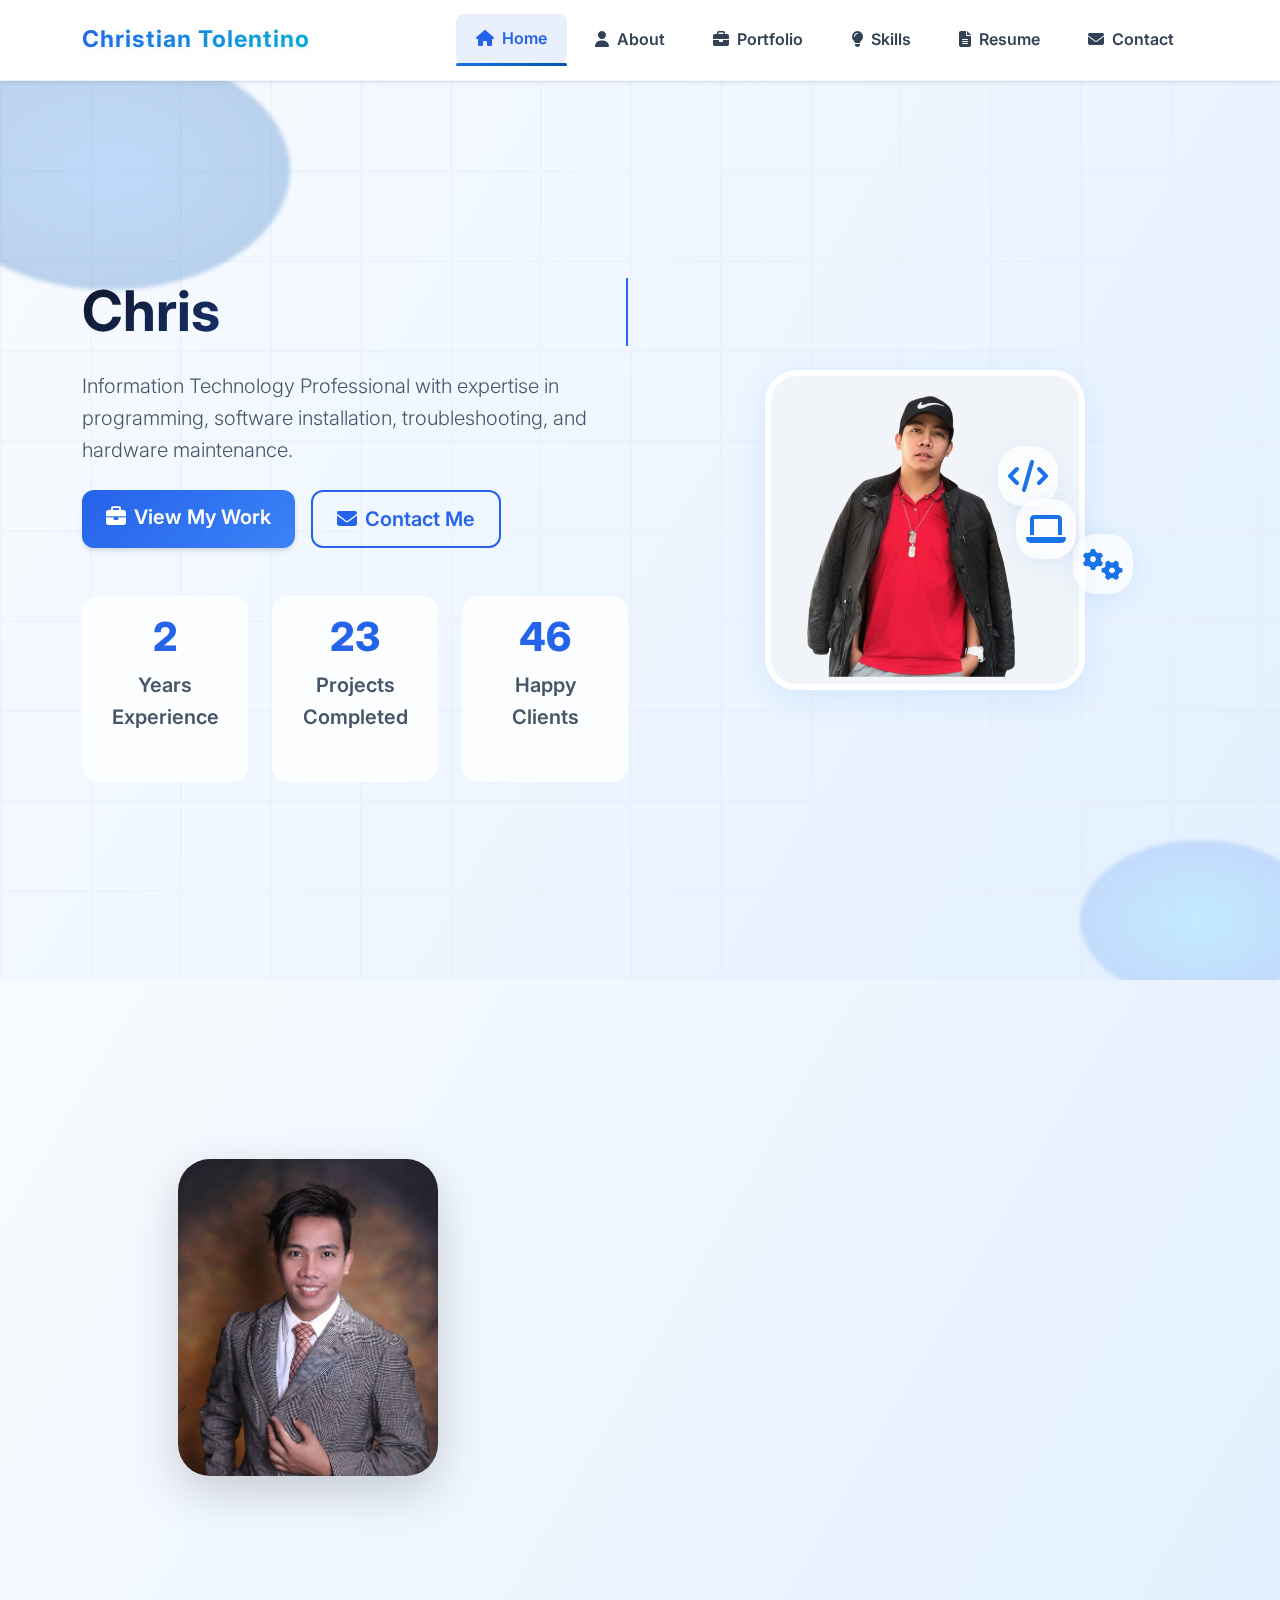
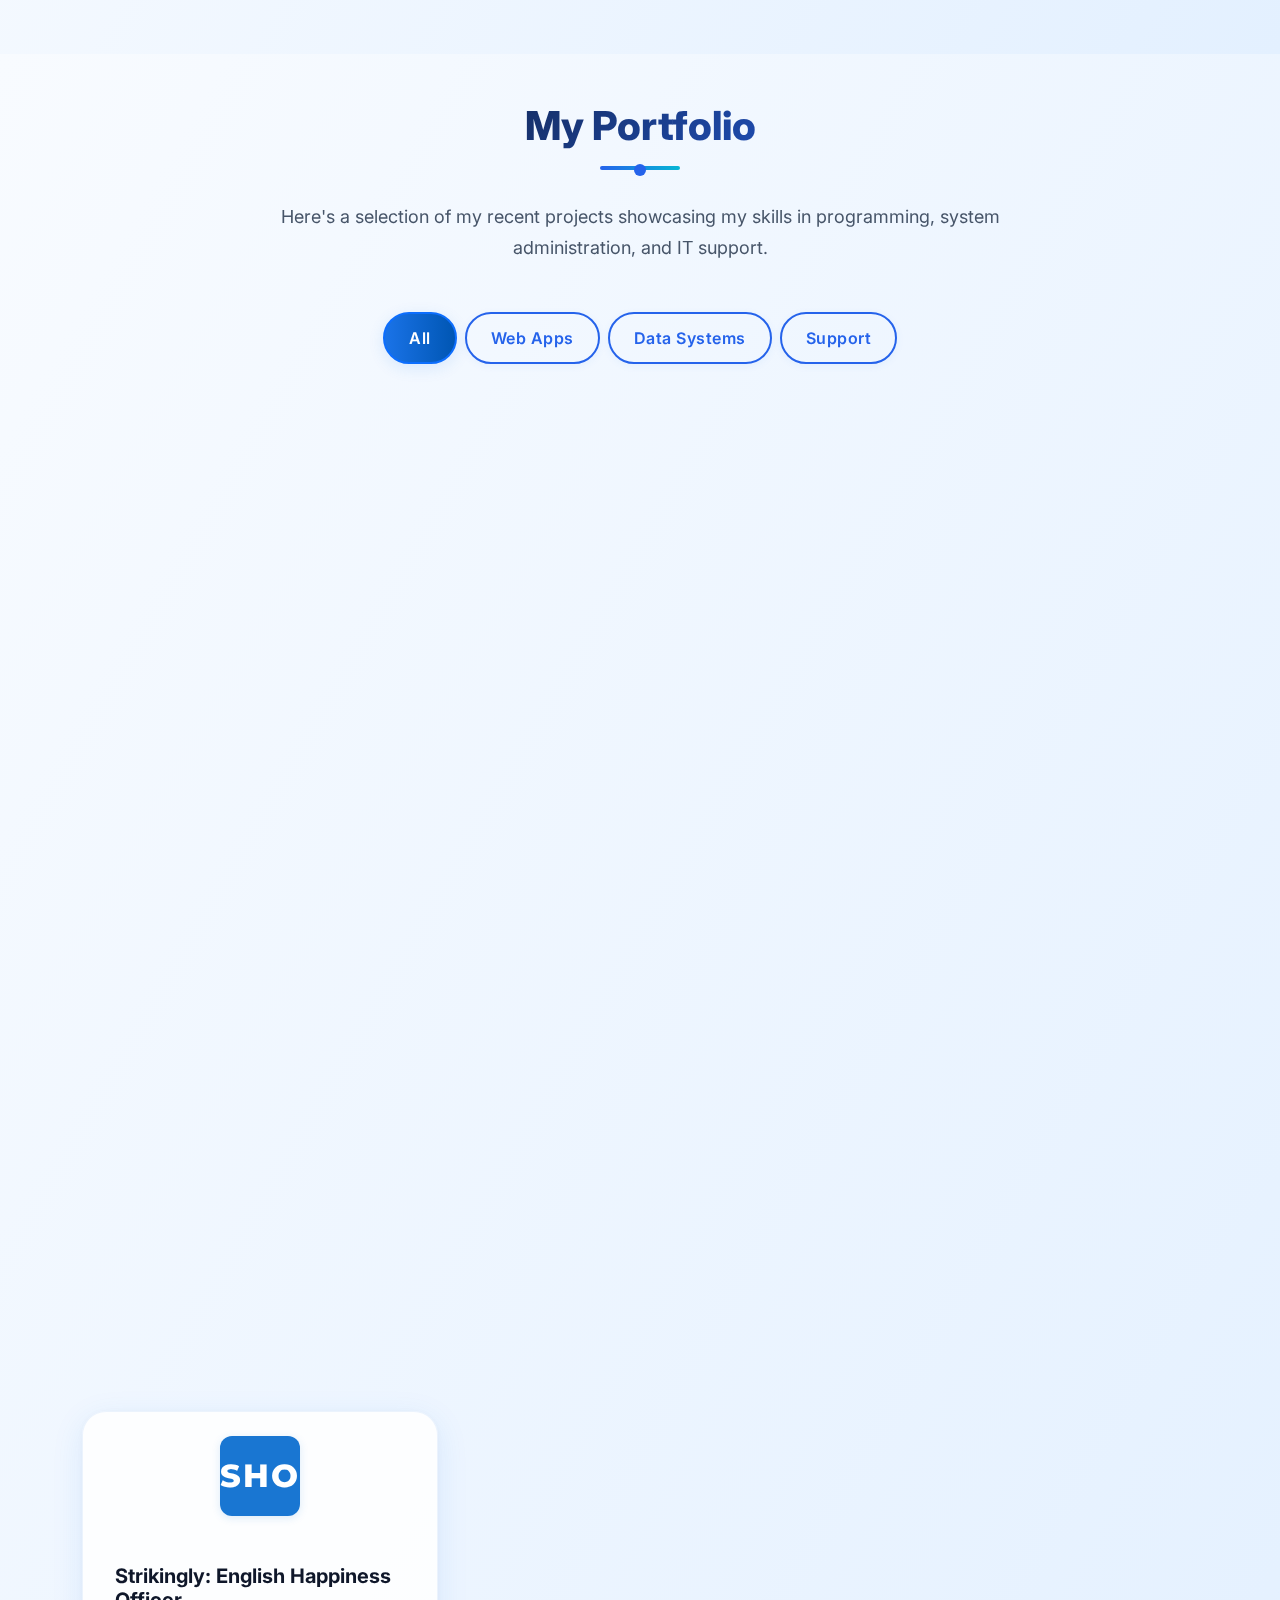
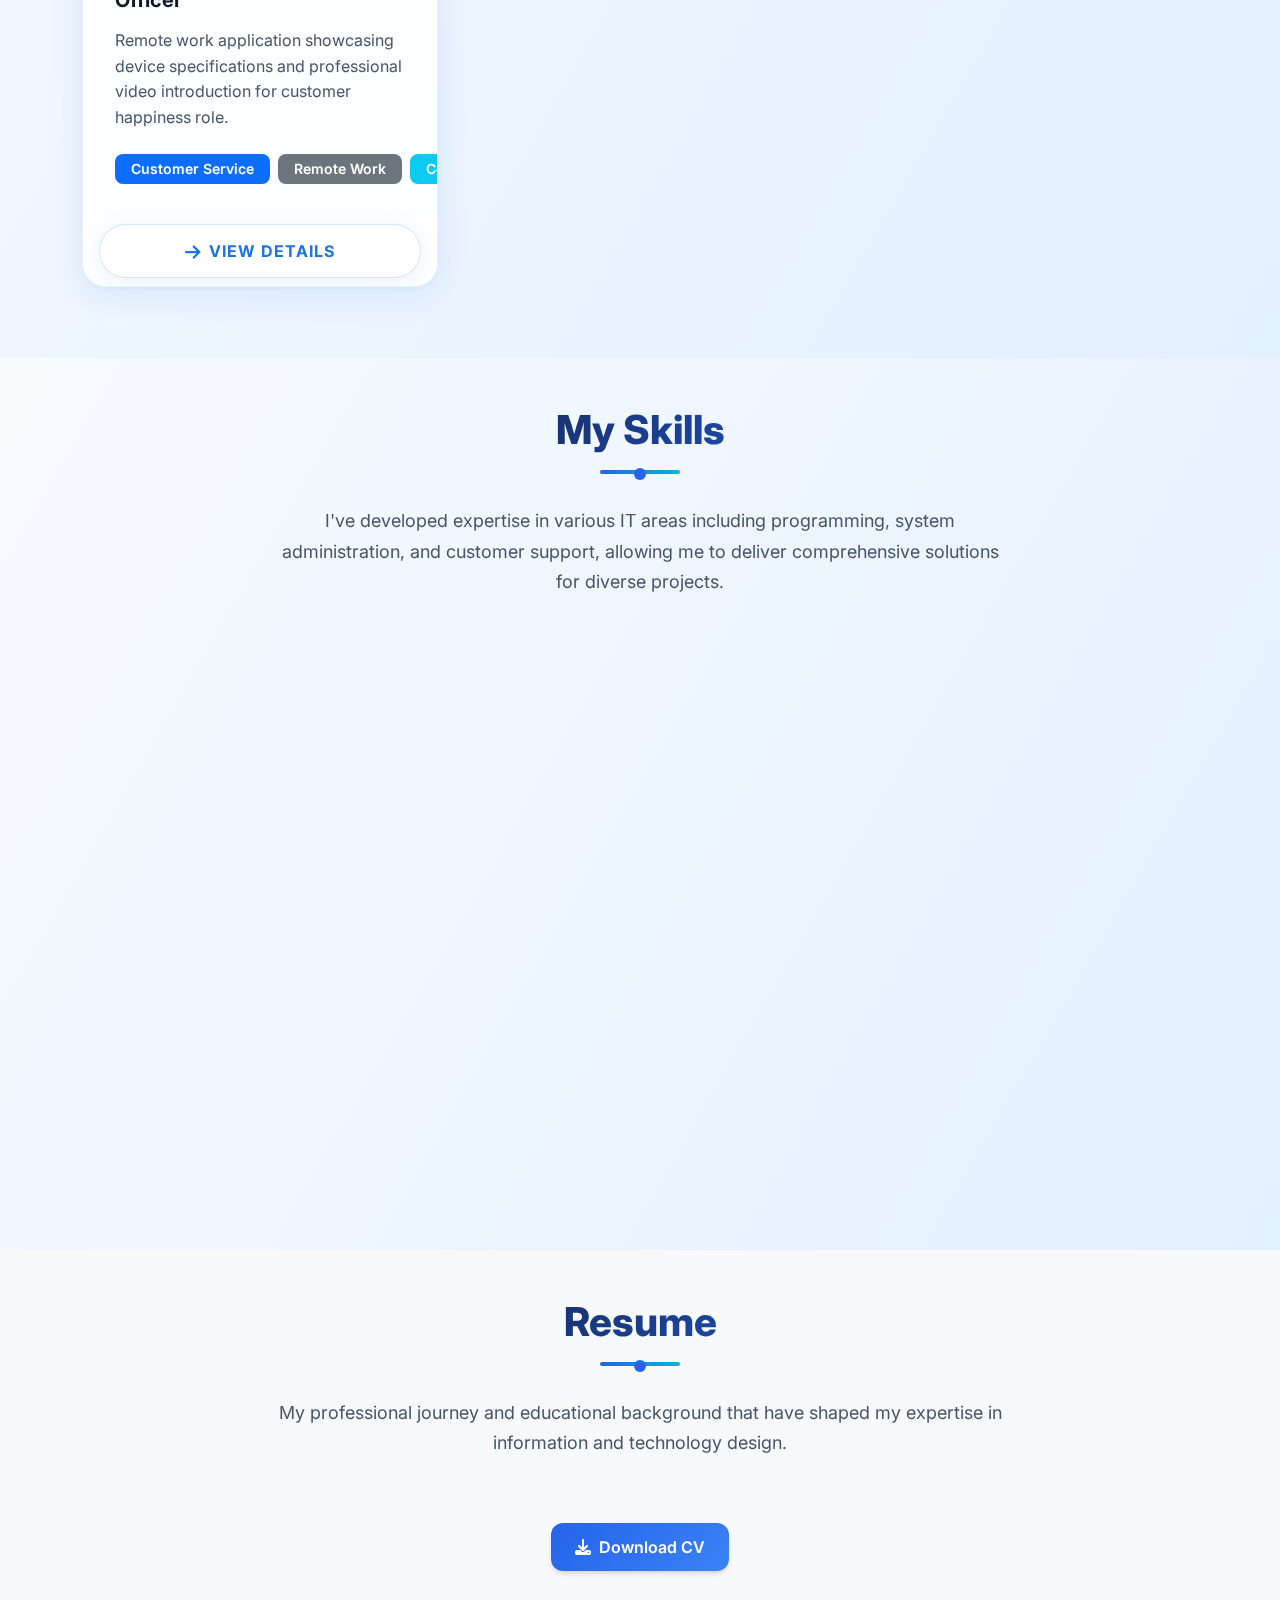
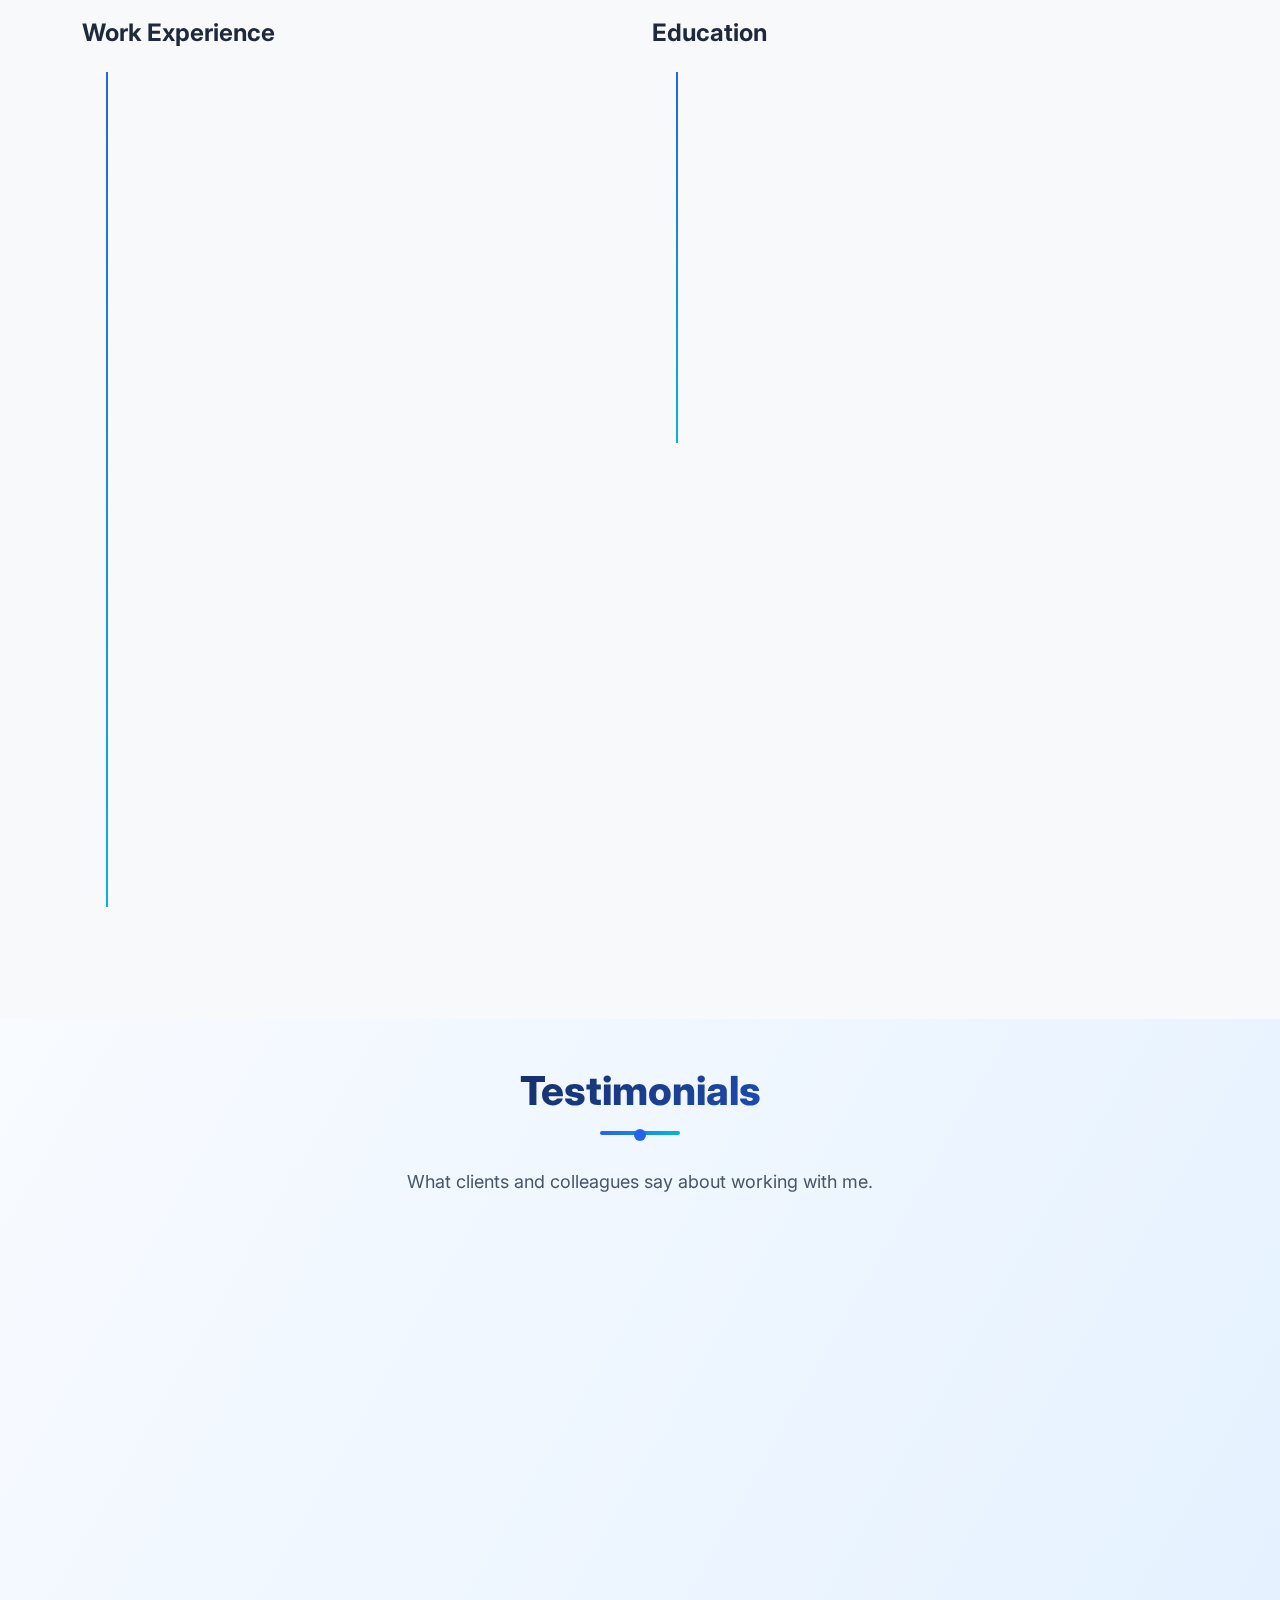
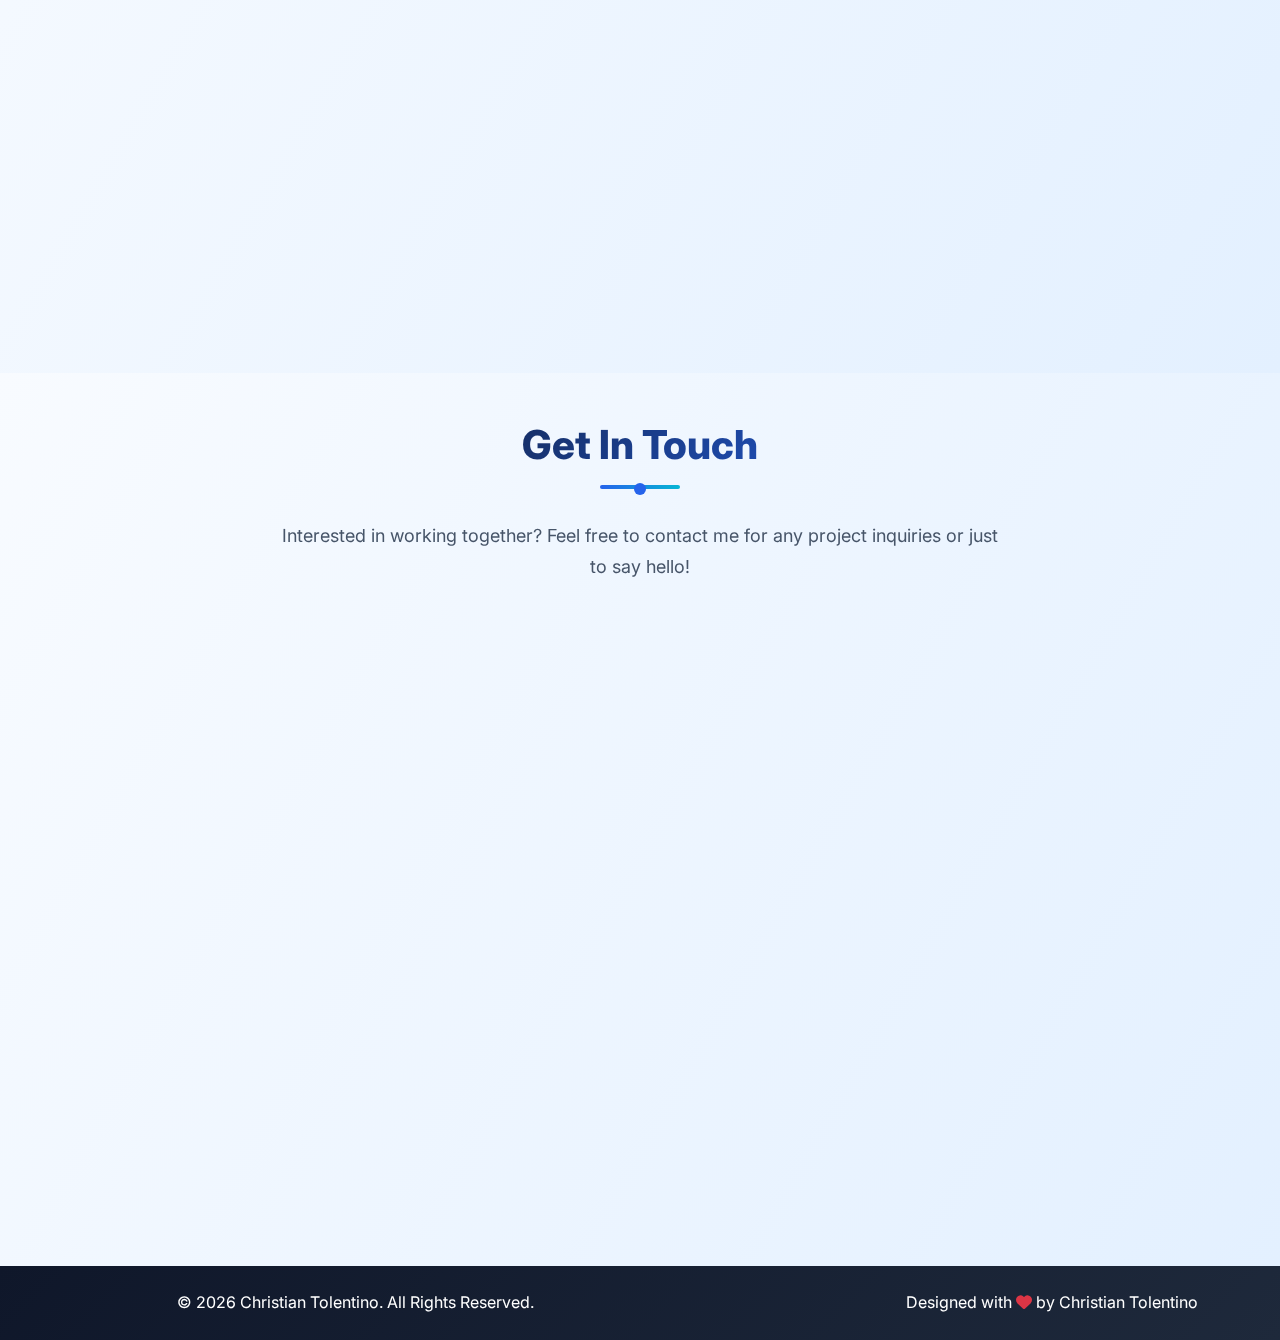
<file: index.html>
<!DOCTYPE html>
<html lang="en">
<head>
    <meta charset="UTF-8">
    <meta name="viewport" content="width=device-width, initial-scale=1.0">
    <title>Christian Tolentino - IT Professional</title>
    <!-- Bootstrap CSS -->
    <link href="https://cdn.jsdelivr.net/npm/bootstrap@5.3.0/dist/css/bootstrap.min.css" rel="stylesheet">
    <!-- Font Awesome for icons -->
    <link rel="stylesheet" href="https://cdnjs.cloudflare.com/ajax/libs/font-awesome/6.4.0/css/all.min.css">
    <!-- Custom CSS -->
    <link rel="stylesheet" href="css/style.css">
    <!-- Google Fonts -->
    <link href="https://fonts.googleapis.com/css2?family=Inter:wght@300;400;500;600;700;800&family=Roboto:wght@300;400;500;700&family=Montserrat:wght@400;500;600;700&display=swap" rel="stylesheet">
</head>
<body>
    <!-- Navigation -->
    <nav class="navbar navbar-expand-lg navbar-light glass-navbar fixed-top shadow-sm">
        <div class="container">
            <a class="navbar-brand fw-bold text-primary" href="#">Christian Tolentino</a>
            <button class="navbar-toggler" type="button" data-bs-toggle="collapse" data-bs-target="#navbarNav" aria-controls="navbarNav" aria-expanded="false" aria-label="Toggle navigation">
                <span class="navbar-toggler-icon"></span>
            </button>
            <div class="collapse navbar-collapse" id="navbarNav">
                <ul class="navbar-nav ms-auto nav-underline-animated">
                    <li class="nav-item">
                        <a class="nav-link active" href="#home"><i class="fas fa-home me-2"></i>Home</a>
                    </li>
                    <li class="nav-item">
                        <a class="nav-link" href="#about"><i class="fas fa-user me-2"></i>About</a>
                    </li>
                    <li class="nav-item">
                        <a class="nav-link" href="#portfolio"><i class="fas fa-briefcase me-2"></i>Portfolio</a>
                    </li>
                    <li class="nav-item">
                        <a class="nav-link" href="#skills"><i class="fas fa-lightbulb me-2"></i>Skills</a>
                    </li>
                    <li class="nav-item">
                        <a class="nav-link" href="#resume"><i class="fas fa-file-alt me-2"></i>Resume</a>
                    </li>
                    <li class="nav-item">
                        <a class="nav-link" href="#contact"><i class="fas fa-envelope me-2"></i>Contact</a>
                    </li>
                </ul>
            </div>
        </div>
    </nav>

    <!-- Hero Section -->
    <section id="home" class="hero d-flex align-items-center position-relative overflow-hidden" style="min-height: 100vh;">
        <!-- Animated SVG Blobs -->
        <svg class="hero-blob hero-blob-1" width="420" height="420" viewBox="0 0 420 420" fill="none" xmlns="http://www.w3.org/2000/svg">
          <ellipse cx="210" cy="210" rx="180" ry="120" fill="url(#paint0_radial)" fill-opacity="0.35"/>
          <defs>
            <radialGradient id="paint0_radial" cx="0" cy="0" r="1" gradientTransform="translate(210 210) scale(180 120)" gradientUnits="userSpaceOnUse">
              <stop stop-color="#1a73e8"/>
              <stop offset="1" stop-color="#0056b3"/>
            </radialGradient>
          </defs>
        </svg>
        <svg class="hero-blob hero-blob-2" width="320" height="320" viewBox="0 0 320 320" fill="none" xmlns="http://www.w3.org/2000/svg">
          <ellipse cx="160" cy="160" rx="120" ry="80" fill="url(#paint1_radial)" fill-opacity="0.25"/>
          <defs>
            <radialGradient id="paint1_radial" cx="0" cy="0" r="1" gradientTransform="translate(160 160) scale(120 80)" gradientUnits="userSpaceOnUse">
              <stop stop-color="#00c6fb"/>
              <stop offset="1" stop-color="#005bea"/>
            </radialGradient>
          </defs>
        </svg>
        <div class="container position-relative" style="z-index:2;">
            <div class="row align-items-center">
                <div class="col-lg-6">
                    <div class="hero-content">
                        <h1 class="display-4 fw-bold mb-4 hero-animate">Christian Tolentino</h1>
                        <p class="lead mb-4 hero-animate" style="animation-delay:0.15s;">Information Technology Professional with expertise in programming, software installation, troubleshooting, and hardware maintenance.</p>
                        <div class="d-flex gap-3 hero-animate" style="animation-delay:0.3s;">
                            <a href="#portfolio" class="btn btn-primary btn-lg">
                                <i class="fas fa-briefcase me-2"></i>View My Work
                            </a>
                            <a href="#contact" class="btn btn-outline-primary btn-lg">
                                <i class="fas fa-envelope me-2"></i>Contact Me
                            </a>
                        </div>
                        <div class="hero-stats mt-5 hero-animate" style="animation-delay:0.45s;">
                            <div class="row text-center">
                                <div class="col-4">
                                    <div class="stat-item">
                                        <h3 class="stat-number" data-target="5">0</h3>
                                        <p class="stat-label">Years Experience</p>
                                    </div>
                                </div>
                                <div class="col-4">
                                    <div class="stat-item">
                                        <h3 class="stat-number" data-target="50">0</h3>
                                        <p class="stat-label">Projects Completed</p>
                                    </div>
                                </div>
                                <div class="col-4">
                                    <div class="stat-item">
                                        <h3 class="stat-number" data-target="100">0</h3>
                                        <p class="stat-label">Happy Clients</p>
                                    </div>
                                </div>
                            </div>
                        </div>
                    </div>
                </div>
                <div class="col-lg-6 d-none d-lg-block">
                    <div class="hero-image-container position-relative">
                        <img src="img/Christian-transparent.png" alt="Christian Tolentino Portrait" class="img-fluid hero-photo parallax" data-speed="0.3">
                        <div class="floating-elements">
                            <div class="floating-card" style="animation-delay: 0s;">
                                <i class="fas fa-code"></i>
                            </div>
                            <div class="floating-card" style="animation-delay: 1s;">
                                <i class="fas fa-cogs"></i>
                            </div>
                            <div class="floating-card" style="animation-delay: 2s;">
                                <i class="fas fa-laptop"></i>
                            </div>
                        </div>
                    </div>
                </div>
            </div>
        </div>
    </section>

    <!-- About Section -->
    <section id="about" class="py-5 about-modern-section">
        <div class="container">
            <div class="row align-items-center justify-content-center flex-lg-nowrap flex-wrap">
                <div class="col-lg-5 mb-5 mb-lg-0 text-center position-relative">
                    <div class="about-photo-wrapper mx-auto">
                        <img src="img/Christian-formal.jpg" alt="Christian Tolentino" class="about-photo img-fluid shadow-lg" />
                        <div class="about-photo-float"></div>
                    </div>
                </div>
                <div class="col-lg-7">
                    <div class="about-content animate-about">
                        <h2 class="section-title mb-3">About Me</h2>
                        <div class="section-divider mb-3"></div>
                        <p class="section-description mb-4">
                            I'm an enthusiastic and driven Information Technology graduate with a passion for programming, 
                            software installation and troubleshooting, and hardware maintenance. I'm eager to contribute to 
                            innovative projects and collaborate with talented teams.
                        </p>
                        <div class="row g-4">
                            <div class="col-md-4">
                                <div class="feature-box-modern text-center p-4 h-100">
                                    <div class="feature-icon mb-3"><i class="fas fa-pencil-ruler fa-2x"></i></div>
                                    <h5 class="fw-bold mb-2">Programming</h5>
                                    <p class="mb-0 small">Developing software solutions and applications with strong technical skills and problem-solving abilities.</p>
                                </div>
                            </div>
                            <div class="col-md-4">
                                <div class="feature-box-modern text-center p-4 h-100">
                                    <div class="feature-icon mb-3"><i class="fas fa-code fa-2x"></i></div>
                                    <h5 class="fw-bold mb-2">Software Installation & Troubleshooting</h5>
                                    <p class="mb-0 small">Expert in installing, configuring, and troubleshooting various software applications and systems.</p>
                                </div>
                            </div>
                            <div class="col-md-4">
                                <div class="feature-box-modern text-center p-4 h-100">
                                    <div class="feature-icon mb-3"><i class="fas fa-chart-pie fa-2x"></i></div>
                                    <h5 class="fw-bold mb-2">Hardware Maintenance</h5>
                                    <p class="mb-0 small">Skilled in computer hardware maintenance, repair, and system optimization for optimal performance.</p>
                                </div>
                            </div>
                        </div>
                    </div>
                </div>
            </div>
        </div>
    </section>

    <!-- Portfolio Section -->
    <section id="portfolio" class="py-5 bg-light portfolio-modern-section">
        <div class="container">
            <div class="row justify-content-center">
                <div class="col-lg-8 text-center">
                    <h2 class="section-title">My Portfolio</h2>
                    <div class="section-divider"></div>
                    <p class="section-description">
                        Here's a selection of my recent projects showcasing my skills in programming, 
                        system administration, and IT support.
                    </p>
                </div>
            </div>
            <div class="row mb-4">
                <div class="col-12 text-center">
                    <div class="portfolio-filters d-inline-flex gap-2 flex-wrap justify-content-center">
                        <button class="btn btn-outline-primary active">All</button>
                        <button class="btn btn-outline-primary">Web Apps</button>
                        <button class="btn btn-outline-primary">Data Systems</button>
                        <button class="btn btn-outline-primary">Support</button>
                    </div>
                </div>
            </div>
            <div class="row mt-4 g-4">
                <div class="col-md-6 col-lg-4 mb-4">
                    <div class="portfolio-item card h-100 portfolio-card-3d animate-portfolio">
                        <div class="project-thumb mx-auto mt-4 mb-3">
                            <span class="project-initials">OWBS</span>
                        </div>
                        <div class="card-body">
                            <h5 class="card-title">Online Water Billing System</h5>
                            <p class="card-text">Developed and maintained an online water billing system for LGUs, enabling customer management, billing, and payment processing.</p>
                            <div class="d-flex gap-2">
                                <span class="badge bg-primary">Water Billing</span>
                                <span class="badge bg-secondary">LGU</span>
                                <span class="badge bg-info">Online System</span>
                            </div>
                        </div>
                        <div class="card-footer bg-white border-0">
                            <a href="online-water-billing-system.html" class="btn view-details-btn w-100">
                                <span class="me-2"><i class="fas fa-arrow-right"></i></span>VIEW DETAILS
                            </a>
                        </div>
                    </div>
                </div>
                <div class="col-md-6 col-lg-4 mb-4">
                    <div class="portfolio-item card h-100 portfolio-card-3d animate-portfolio">
                        <div class="project-thumb mx-auto mt-4 mb-3">
                            <span class="project-initials">DMS</span>
                        </div>
                        <div class="card-body">
                            <h5 class="card-title">Data Management System</h5>
                            <p class="card-text">Implemented data control systems for Department of Health during COVID-19 pandemic response.</p>
                            <div class="d-flex gap-2">
                                <span class="badge bg-primary">Data Entry</span>
                                <span class="badge bg-secondary">Healthcare</span>
                                <span class="badge bg-info">Management</span>
                            </div>
                        </div>
                        <div class="card-footer bg-white border-0">
                            <a href="project2.html" class="btn view-details-btn w-100">
                                <span class="me-2"><i class="fas fa-arrow-right"></i></span>VIEW DETAILS
                            </a>
                        </div>
                    </div>
                </div>
                <div class="col-md-6 col-lg-4 mb-4">
                    <div class="portfolio-item card h-100 portfolio-card-3d animate-portfolio">
                        <div class="project-thumb mx-auto mt-4 mb-3">
                            <span class="project-initials">HIS</span>
                        </div>
                        <div class="card-body">
                            <h5 class="card-title">Healthcare Information System</h5>
                            <p class="card-text">Managed healthcare data systems for rural health units, ensuring accurate patient information management.</p>
                            <div class="d-flex gap-2">
                                <span class="badge bg-primary">Healthcare</span>
                                <span class="badge bg-secondary">Data Entry</span>
                                <span class="badge bg-info">Rural Health</span>
                            </div>
                        </div>
                        <div class="card-footer bg-white border-0">
                            <a href="project3.html" class="btn view-details-btn w-100">
                                <span class="me-2"><i class="fas fa-arrow-right"></i></span>VIEW DETAILS
                            </a>
                        </div>
                    </div>
                </div>
                <div class="col-md-6 col-lg-4 mb-4">
                    <div class="portfolio-item card h-100 portfolio-card-3d animate-portfolio">
                        <div class="project-thumb mx-auto mt-4 mb-3">
                            <span class="project-initials">GRS</span>
                        </div>
                        <div class="card-body">
                            <h5 class="card-title">Government Revenue System</h5>
                            <p class="card-text">Implemented and maintained revenue collection systems for Local Government Units with efficient data processing.</p>
                            <div class="d-flex gap-2">
                                <span class="badge bg-primary">Government</span>
                                <span class="badge bg-secondary">Revenue</span>
                                <span class="badge bg-info">Data Processing</span>
                            </div>
                        </div>
                        <div class="card-footer bg-white border-0">
                            <a href="project4.html" class="btn view-details-btn w-100">
                                <span class="me-2"><i class="fas fa-arrow-right"></i></span>VIEW DETAILS
                            </a>
                        </div>
                    </div>
                </div>
                <div class="col-md-6 col-lg-4 mb-4">
                    <div class="portfolio-item card h-100 portfolio-card-3d animate-portfolio">
                        <div class="project-thumb mx-auto mt-4 mb-3">
                            <span class="project-initials">CSS</span>
                        </div>
                        <div class="card-body">
                            <h5 class="card-title">Computer Systems Servicing</h5>
                            <p class="card-text">NC-II certified in computer systems servicing with expertise in hardware maintenance and troubleshooting.</p>
                            <div class="d-flex gap-2">
                                <span class="badge bg-primary">Hardware</span>
                                <span class="badge bg-secondary">Maintenance</span>
                                <span class="badge bg-info">Certification</span>
                            </div>
                        </div>
                        <div class="card-footer bg-white border-0">
                            <a href="project5.html" class="btn view-details-btn w-100">
                                <span class="me-2"><i class="fas fa-arrow-right"></i></span>VIEW DETAILS
                            </a>
                        </div>
                    </div>
                </div>
                <div class="col-md-6 col-lg-4 mb-4">
                    <div class="portfolio-item card h-100 portfolio-card-3d animate-portfolio">
                        <div class="project-thumb mx-auto mt-4 mb-3">
                            <span class="project-initials">ITS</span>
                        </div>
                        <div class="card-body">
                            <h5 class="card-title">IT Support & Troubleshooting</h5>
                            <p class="card-text">Comprehensive IT support services including software installation, system optimization, and technical problem resolution.</p>
                            <div class="d-flex gap-2">
                                <span class="badge bg-primary">IT Support</span>
                                <span class="badge bg-secondary">Troubleshooting</span>
                                <span class="badge bg-info">Technical</span>
                            </div>
                        </div>
                        <div class="card-footer bg-white border-0">
                            <a href="project6.html" class="btn view-details-btn w-100">
                                <span class="me-2"><i class="fas fa-arrow-right"></i></span>VIEW DETAILS
                            </a>
                        </div>
                    </div>
                </div>
                <div class="col-md-6 col-lg-4 mb-4">
                    <div class="portfolio-item card h-100 portfolio-card-3d">
                        <div class="project-thumb mx-auto mt-4 mb-3">
                            <span class="project-initials">SHO</span>
                        </div>
                        <div class="card-body">
                            <h5 class="card-title">Strikingly: English Happiness Officer</h5>
                            <p class="card-text">Remote work application showcasing device specifications and professional video introduction for customer happiness role.</p>
                            <div class="d-flex gap-2">
                                <span class="badge bg-primary">Customer Service</span>
                                <span class="badge bg-secondary">Remote Work</span>
                                <span class="badge bg-info">Communication</span>
                            </div>
                        </div>
                        <div class="card-footer bg-white border-0">
                            <a href="strikingly-happiness-officer.html" class="btn view-details-btn w-100">
                                <span class="me-2"><i class="fas fa-arrow-right"></i></span>VIEW DETAILS
                            </a>
                        </div>
                    </div>
                </div>
            </div>
        </div>
    </section>

    <!-- Skills Section -->
    <section id="skills" class="py-5 skills-modern-section">
        <div class="container">
            <div class="row justify-content-center">
                <div class="col-lg-8 text-center">
                    <h2 class="section-title">My Skills</h2>
                    <div class="section-divider"></div>
                    <p class="section-description">
                        I've developed expertise in various IT areas including programming, system administration, 
                        and customer support, allowing me to deliver comprehensive solutions for diverse projects.
                    </p>
                </div>
            </div>
            <div class="row mt-5 g-4">
                <div class="col-md-6">
                    <div class="skills-card animate-skills">
                        <h4 class="mb-4"><span class="skills-icon-3d"><i class="fas fa-microchip"></i></span> Technical Skills</h4>
                        <div class="skill-item mb-4">
                            <div class="d-flex justify-content-between mb-1">
                                <span class="skill-name">Programming</span>
                                <span class="skill-percentage">90%</span>
                            </div>
                            <div class="progress modern-progress">
                                <div class="progress-bar" role="progressbar" data-width="90" style="width: 0%" aria-valuenow="90" aria-valuemin="0" aria-valuemax="100"></div>
                            </div>
                        </div>
                        <div class="skill-item mb-4">
                            <div class="d-flex justify-content-between mb-1">
                                <span class="skill-name">Hardware Maintenance</span>
                                <span class="skill-percentage">95%</span>
                            </div>
                            <div class="progress modern-progress">
                                <div class="progress-bar" role="progressbar" data-width="95" style="width: 0%" aria-valuenow="95" aria-valuemin="0" aria-valuemax="100"></div>
                            </div>
                        </div>
                        <div class="skill-item mb-4">
                            <div class="d-flex justify-content-between mb-1">
                                <span class="skill-name">Software Installation</span>
                                <span class="skill-percentage">90%</span>
                            </div>
                            <div class="progress modern-progress">
                                <div class="progress-bar" role="progressbar" data-width="90" style="width: 0%" aria-valuenow="90" aria-valuemin="0" aria-valuemax="100"></div>
                            </div>
                        </div>
                        <div class="skill-item mb-4">
                            <div class="d-flex justify-content-between mb-1">
                                <span class="skill-name">Troubleshooting</span>
                                <span class="skill-percentage">85%</span>
                            </div>
                            <div class="progress modern-progress">
                                <div class="progress-bar" role="progressbar" data-width="85" style="width: 0%" aria-valuenow="85" aria-valuemin="0" aria-valuemax="100"></div>
                            </div>
                        </div>
                    </div>
                </div>
                <div class="col-md-6">
                    <div class="skills-card animate-skills">
                        <h4 class="mb-4"><span class="skills-icon-3d"><i class="fas fa-user-tie"></i></span> Professional Skills</h4>
                        <div class="skill-item mb-4">
                            <div class="d-flex justify-content-between mb-1">
                                <span class="skill-name">Customer Support</span>
                                <span class="skill-percentage">95%</span>
                            </div>
                            <div class="progress modern-progress">
                                <div class="progress-bar" role="progressbar" data-width="95" style="width: 0%" aria-valuenow="95" aria-valuemin="0" aria-valuemax="100"></div>
                            </div>
                        </div>
                        <div class="skill-item mb-4">
                            <div class="d-flex justify-content-between mb-1">
                                <span class="skill-name">Data Entry & Management</span>
                                <span class="skill-percentage">90%</span>
                            </div>
                            <div class="progress modern-progress">
                                <div class="progress-bar" role="progressbar" data-width="90" style="width: 0%" aria-valuenow="90" aria-valuemin="0" aria-valuemax="100"></div>
                            </div>
                        </div>
                        <div class="skill-item mb-4">
                            <div class="d-flex justify-content-between mb-1">
                                <span class="skill-name">Critical Thinking</span>
                                <span class="skill-percentage">85%</span>
                            </div>
                            <div class="progress modern-progress">
                                <div class="progress-bar" role="progressbar" data-width="85" style="width: 0%" aria-valuenow="85" aria-valuemin="0" aria-valuemax="100"></div>
                            </div>
                        </div>
                        <div class="skill-item mb-4">
                            <div class="d-flex justify-content-between mb-1">
                                <span class="skill-name">Teamwork & Leadership</span>
                                <span class="skill-percentage">90%</span>
                            </div>
                            <div class="progress modern-progress">
                                <div class="progress-bar" role="progressbar" data-width="90" style="width: 0%" aria-valuenow="90" aria-valuemin="0" aria-valuemax="100"></div>
                            </div>
                        </div>
                    </div>
                </div>
            </div>
        </div>
    </section>

    <!-- Resume Section -->
    <section id="resume" class="py-5 bg-light">
        <div class="container">
            <div class="row justify-content-center">
                <div class="col-lg-8 text-center">
                    <h2 class="section-title">Resume</h2>
                    <div class="section-divider"></div>
                    <p class="section-description">
                        My professional journey and educational background that have shaped my expertise in 
                        information and technology design.
                    </p>
                    <a href="CV.pdf" class="btn btn-primary mt-3" target="_blank">
                        <i class="fas fa-download me-2"></i>Download CV
                    </a>
                </div>
            </div>
            <div class="row mt-5">
                <div class="col-md-6 mb-4">
                    <h4 class="mb-4">Work Experience</h4>
                    <div class="timeline">
                        <div class="timeline-item">
                            <div class="timeline-badge"><i class="fas fa-briefcase"></i></div>
                            <div class="timeline-content">
                                <h5>Revenue Collector I (Permanent)</h5>
                                <p class="timeline-date">January 2024 - Present</p>
                                <p>Local Government Unit - Concepcion. Managing revenue collection systems and data processing for local government services.</p>
                            </div>
                        </div>
                        <div class="timeline-item">
                            <div class="timeline-badge"><i class="fas fa-briefcase"></i></div>
                            <div class="timeline-content">
                                <h5>Data Encoder (Job Order)</h5>
                                <p class="timeline-date">January 2023 - December 2023</p>
                                <p>Rural Health Unit - Concepcion. Managed healthcare data systems for rural health units, ensuring accurate patient information management.</p>
                            </div>
                        </div>
                        <div class="timeline-item">
                            <div class="timeline-badge"><i class="fas fa-briefcase"></i></div>
                            <div class="timeline-content">
                                <h5>Data Controller II (Contractual)</h5>
                                <p class="timeline-date">November 2021 - December 2022</p>
                                <p>Department of Health. Implemented data control systems during COVID-19 pandemic response for healthcare management.</p>
                            </div>
                        </div>
                        <div class="timeline-item">
                            <div class="timeline-badge"><i class="fas fa-briefcase"></i></div>
                            <div class="timeline-content">
                                <h5>Chat Support Representative</h5>
                                <p class="timeline-date">July 2018 - May 2023</p>
                                <p>Alorica Teleservices. Handled US Telco Account customer support with innovative customer experience management solutions.</p>
                            </div>
                        </div>
                    </div>
                </div>
                <div class="col-md-6 mb-4">
                    <h4 class="mb-4">Education</h4>
                    <div class="timeline">
                        <div class="timeline-item">
                            <div class="timeline-badge"><i class="fas fa-graduation-cap"></i></div>
                            <div class="timeline-content">
                                <h5>Bachelor of Science in Information Technology</h5>
                                <p class="timeline-date">2014 - 2018</p>
                                <p>Romblon State University</p>
                                <p>Award: Outstanding Programmer</p>
                            </div>
                        </div>
                        <div class="timeline-item">
                            <div class="timeline-badge"><i class="fas fa-graduation-cap"></i></div>
                            <div class="timeline-content">
                                <h5>NC-II Computer Systems Servicing</h5>
                                <p class="timeline-date">2017</p>
                                <p>Montfort Academy</p>
                                <p>Certified in computer systems servicing and hardware maintenance.</p>
                            </div>
                        </div>
                    </div>
                </div>
            </div>
        </div>
    </section>

    <!-- Testimonials Section -->
    <section id="testimonials" class="py-5 testimonials-modern-section">
      <div class="container">
        <div class="row justify-content-center">
          <div class="col-lg-8 text-center">
            <h2 class="section-title">Testimonials</h2>
            <div class="section-divider"></div>
            <p class="section-description mb-5">What clients and colleagues say about working with me.</p>
          </div>
        </div>
        <div class="row justify-content-center">
          <div class="col-lg-10">
            <div class="testimonials-carousel-3d d-flex align-items-stretch justify-content-center">
              <div class="testimonial-card-3d animate-testimonial">
                <div class="testimonial-card-inner">
                  <div class="testimonial-card-front">
                    <div class="testimonial-avatar mb-3"><img src="img/Christian.jpg" alt="Client 1" class="rounded-circle shadow" width="64" height="64"></div>
                    <h5 class="mb-1">Jane Doe</h5>
                    <p class="text-muted small mb-2">Project Manager, Tech Solutions</p>
                    <p class="testimonial-quote mb-0">"Christian is a highly skilled IT professional who delivers on time and exceeds expectations."</p>
                  </div>
                  <div class="testimonial-card-back">
                    <div class="testimonial-stars mb-2 text-warning">
                      <i class="fas fa-star"></i><i class="fas fa-star"></i><i class="fas fa-star"></i><i class="fas fa-star"></i><i class="fas fa-star-half-alt"></i>
                    </div>
                    <p class="small mb-0">"His attention to detail and problem-solving skills are top-notch. Highly recommended!"</p>
                  </div>
                </div>
              </div>
              <div class="testimonial-card-3d animate-testimonial">
                <div class="testimonial-card-inner">
                  <div class="testimonial-card-front">
                    <div class="testimonial-avatar mb-3"><img src="img/Christian.jpg" alt="Client 2" class="rounded-circle shadow" width="64" height="64"></div>
                    <h5 class="mb-1">John Smith</h5>
                    <p class="text-muted small mb-2">Lead Developer, Web Innovators</p>
                    <p class="testimonial-quote mb-0">"A pleasure to work with, always brings creative solutions to the table."</p>
                  </div>
                  <div class="testimonial-card-back">
                    <div class="testimonial-stars mb-2 text-warning">
                      <i class="fas fa-star"></i><i class="fas fa-star"></i><i class="fas fa-star"></i><i class="fas fa-star"></i><i class="fas fa-star"></i>
                    </div>
                    <p class="small mb-0">"Christian's technical expertise and positive attitude make him a valuable team member."</p>
                  </div>
                </div>
              </div>
              <div class="testimonial-card-3d animate-testimonial">
                <div class="testimonial-card-inner">
                  <div class="testimonial-card-front">
                    <div class="testimonial-avatar mb-3"><img src="img/Christian.jpg" alt="Client 3" class="rounded-circle shadow" width="64" height="64"></div>
                    <h5 class="mb-1">Maria Lopez</h5>
                    <p class="text-muted small mb-2">IT Director, HealthCare Inc.</p>
                    <p class="testimonial-quote mb-0">"Professional, reliable, and always goes the extra mile."</p>
                  </div>
                  <div class="testimonial-card-back">
                    <div class="testimonial-stars mb-2 text-warning">
                      <i class="fas fa-star"></i><i class="fas fa-star"></i><i class="fas fa-star"></i><i class="fas fa-star"></i><i class="fas fa-star"></i>
                    </div>
                    <p class="small mb-0">"I would not hesitate to work with Christian again on future projects."</p>
                  </div>
                </div>
              </div>
            </div>
          </div>
        </div>
      </div>
    </section>

    <!-- Contact Section -->
    <section id="contact" class="py-5 contact-modern-section">
        <div class="container">
            <div class="row justify-content-center">
                <div class="col-lg-8 text-center">
                    <h2 class="section-title">Get In Touch</h2>
                    <div class="section-divider"></div>
                    <p class="section-description">
                        Interested in working together? Feel free to contact me for any project inquiries or just to say hello!
                    </p>
                </div>
            </div>
            <div class="row mt-5 animate-contact">
                <div class="col-md-6 mb-4 position-relative">
                    <div class="contact-info parallax-map-bg">
                        <div class="contact-item d-flex align-items-center mb-4">
                            <div class="contact-icon me-3">
                                <i class="fas fa-envelope fa-2x text-primary"></i>
                            </div>
                            <div class="contact-text">
                                <h5 class="mb-1">Email</h5>
                                <p class="mb-0">bsit.christiantolentino@gmail.com</p>
                            </div>
                        </div>
                        <div class="contact-item d-flex align-items-center mb-4">
                            <div class="contact-icon me-3">
                                <i class="fas fa-phone fa-2x text-primary"></i>
                            </div>
                            <div class="contact-text">
                                <h5 class="mb-1">Phone</h5>
                                <p class="mb-0">+639-76313-5972</p>
                            </div>
                        </div>
                        <div class="contact-item d-flex align-items-center mb-4">
                            <div class="contact-icon me-3">
                                <i class="fas fa-map-marker-alt fa-2x text-primary"></i>
                            </div>
                            <div class="contact-text">
                                <h5 class="mb-1">Location</h5>
                                <p class="mb-0">Poblacion, Concepcion, Romblon 5516</p>
                            </div>
                        </div>
                        <div class="social-links mt-5">
                            <h5 class="mb-3">Connect With Me</h5>
                            <div class="d-flex gap-3">
                                <a href="https://www.facebook.com/cgst123456789" class="social-link" title="Facebook" target="_blank" rel="noopener">
                                    <i class="fab fa-facebook-f fa-2x"></i>
                                </a>
                                <a href="https://www.facebook.com/cgst123456789" class="social-link" title="Messenger" target="_blank" rel="noopener">
                                    <i class="fab fa-facebook-messenger fa-2x"></i>
                                </a>
                                <a href="https://www.instagram.com/xtiangreytolentino/" class="social-link" title="Instagram" target="_blank" rel="noopener">
                                    <i class="fab fa-instagram fa-2x"></i>
                                </a>
                                <a href="https://www.threads.com/@xtiangreytolentino" class="social-link" title="Threads" target="_blank" rel="noopener">
                                    <i class="fa-brands fa-threads fa-2x"></i>
                                </a>
                            </div>
                        </div>
                    </div>
                    <div class="map-bg-3d"></div>
                </div>
                <div class="col-md-6 mb-4">
                    <div class="contact-form card shadow-sm">
                        <div class="card-body p-4">
                            <h4 class="mb-4">Send Me a Message</h4>
                            <form id="contactForm">
                                <div class="form-floating mb-3">
                                    <input type="text" class="form-control" id="name" placeholder="Your Name" required>
                                    <label for="name">Your Name</label>
                                </div>
                                <div class="form-floating mb-3">
                                    <input type="email" class="form-control" id="email" placeholder="Your Email" required>
                                    <label for="email">Your Email</label>
                                </div>
                                <div class="form-floating mb-3">
                                    <input type="text" class="form-control" id="subject" placeholder="Subject">
                                    <label for="subject">Subject</label>
                                </div>
                                <div class="form-floating mb-3">
                                    <textarea class="form-control" id="message" rows="5" placeholder="Your Message" style="height: 120px" required></textarea>
                                    <label for="message">Your Message</label>
                                </div>
                                <button type="submit" class="btn btn-primary w-100">Send Message</button>
                            </form>
                        </div>
                    </div>
                </div>
            </div>
        </div>
    </section>

    <!-- Scroll to Top Button -->
    <button id="scrollToTop" class="scroll-to-top">
        <i class="fas fa-arrow-up"></i>
    </button>

    <!-- Footer -->
    <footer class="py-4 bg-dark text-white">
        <div class="container">
            <div class="row">
                <div class="col-md-6">
                    <p class="mb-0">&copy; <span id="currentYear"></span> Christian Tolentino. All Rights Reserved.</p>
                </div>
                <div class="col-md-6 text-md-end">
                    <p class="mb-0">Designed with <i class="fas fa-heart text-danger"></i> by Christian Tolentino</p>
                </div>
            </div>
        </div>
    </footer>

    <!-- Bootstrap JS Bundle with Popper -->
    <script src="https://cdn.jsdelivr.net/npm/bootstrap@5.3.0/dist/js/bootstrap.bundle.min.js"></script>
    <!-- Custom JS -->
    <script src="js/main.js"></script>
    <script>
        document.getElementById('currentYear').textContent = new Date().getFullYear();
    </script>
    <style>
        .project-thumb {
            width: 80px;
            height: 80px;
            background: #1976d2;
            display: flex;
            align-items: center;
            justify-content: center;
            border-radius: 12px;
            box-shadow: 0 2px 8px rgba(25, 118, 210, 0.15);
        }
        .project-initials {
            color: #fff;
            font-size: 2rem;
            font-weight: 800;
            letter-spacing: 2px;
            font-family: 'Montserrat', 'Inter', Arial, sans-serif;
        }
        .view-details-btn {
            background: rgba(255, 255, 255, 0.15);
            color: #1a73e8;
            font-weight: 700;
            text-transform: uppercase;
            border: 1.5px solid rgba(26, 115, 232, 0.18);
            border-radius: 2rem;
            box-shadow: 0 4px 24px rgba(26, 115, 232, 0.10);
            backdrop-filter: blur(8px);
            -webkit-backdrop-filter: blur(8px);
            transition: transform 0.18s cubic-bezier(.4,2,.6,1), box-shadow 0.18s, background 0.3s, color 0.2s;
            letter-spacing: 1px;
            padding: 0.85rem 1.7rem;
            position: relative;
            overflow: hidden;
            outline: none;
        }
        .view-details-btn:before {
            content: '';
            position: absolute;
            left: -75%;
            top: 0;
            width: 50%;
            height: 100%;
            background: linear-gradient(120deg, rgba(255,255,255,0.25) 0%, rgba(255,255,255,0.05) 100%);
            transform: skewX(-20deg);
            transition: left 0.4s cubic-bezier(.4,2,.6,1);
            pointer-events: none;
        }
        .view-details-btn:hover, .view-details-btn:focus {
            background: rgba(26, 115, 232, 0.12);
            color: #0056b3;
            transform: translateY(-2px) scale(1.045);
            box-shadow: 0 8px 32px rgba(26, 115, 232, 0.18);
            text-decoration: none;
        }
        .view-details-btn:hover:before, .view-details-btn:focus:before {
            left: 120%;
        }
        .view-details-btn .fa-arrow-right {
            font-size: 1.1em;
            vertical-align: middle;
            transition: transform 0.2s;
        }
        .view-details-btn:hover .fa-arrow-right, .view-details-btn:focus .fa-arrow-right {
            transform: translateX(4px) scale(1.1);
        }
        .hero {
          position: relative;
          min-height: 100vh;
          background: linear-gradient(120deg, #f8fbff 0%, #e3f0ff 100%);
          overflow: hidden;
        }
        .hero-blob {
          position: absolute;
          z-index: 1;
          pointer-events: none;
          filter: blur(2px);
          animation: blobFloat 12s ease-in-out infinite alternate;
        }
        .hero-blob-1 {
          top: -120px;
          left: -100px;
          width: 420px;
          opacity: 0.7;
          animation-delay: 0s;
        }
        .hero-blob-2 {
          bottom: -100px;
          right: -80px;
          width: 320px;
          opacity: 0.6;
          animation-delay: 2s;
        }
        @keyframes blobFloat {
          0% { transform: scale(1) translateY(0) rotate(0deg); }
          100% { transform: scale(1.08) translateY(30px) rotate(8deg); }
        }
        .hero-animate {
          opacity: 0;
          transform: translateY(40px) scale(0.98);
          animation: heroFadeIn 0.8s cubic-bezier(.4,2,.6,1) forwards;
        }
        .hero-animate[style*="animation-delay:0.15s"] { animation-delay: 0.15s; }
        .hero-animate[style*="animation-delay:0.3s"] { animation-delay: 0.3s; }
        .hero-animate[style*="animation-delay:0.45s"] { animation-delay: 0.45s; }
        @keyframes heroFadeIn {
          to {
            opacity: 1;
            transform: translateY(0) scale(1);
          }
        }
        .floating-elements {
          position: absolute;
          top: 10%;
          left: 60%;
          width: 180px;
          height: 220px;
          pointer-events: none;
          z-index: 2;
        }
        .floating-card {
          background: rgba(255,255,255,0.7);
          box-shadow: 0 4px 24px rgba(26,115,232,0.10);
          border-radius: 1.5rem;
          padding: 1.2rem 1.5rem;
          font-size: 2rem;
          color: #1a73e8;
          margin-bottom: 1.2rem;
          animation: floatCard 4s ease-in-out infinite alternate;
        }
        .floating-card:nth-child(2) { animation-delay: 1.2s; }
        .floating-card:nth-child(3) { animation-delay: 2.4s; }
        @keyframes floatCard {
          0% { transform: translateY(0) scale(1); }
          100% { transform: translateY(-18px) scale(1.08); }
        }
        .hero-photo.parallax {
          box-shadow: 0 8px 32px rgba(26,115,232,0.10);
          border-radius: 2rem;
          transition: transform 0.5s cubic-bezier(.4,2,.6,1);
        }
        .about-modern-section {
          background: linear-gradient(120deg, #f8fbff 0%, #e3f0ff 100%);
          position: relative;
          overflow: hidden;
        }
        .about-photo-wrapper {
          position: relative;
          display: inline-block;
          z-index: 2;
        }
        .about-photo {
          border-radius: 2rem;
          box-shadow: 0 8px 32px rgba(26,115,232,0.10);
          width: 260px;
          max-width: 90vw;
          animation: aboutFloat 4s ease-in-out infinite alternate;
        }
        @keyframes aboutFloat {
          0% { transform: translateY(0) scale(1); }
          100% { transform: translateY(-18px) scale(1.04); }
        }
        .about-photo-float {
          position: absolute;
          left: 50%;
          top: 60%;
          width: 120px;
          height: 40px;
          background: radial-gradient(ellipse at center, #1a73e8 0%, transparent 80%);
          opacity: 0.12;
          filter: blur(6px);
          border-radius: 50%;
          transform: translate(-50%, 0);
          z-index: 1;
        }
        .animate-about {
          opacity: 0;
          transform: translateY(40px) scale(0.98);
          animation: aboutFadeIn 0.9s cubic-bezier(.4,2,.6,1) 0.2s forwards;
        }
        @keyframes aboutFadeIn {
          to {
            opacity: 1;
            transform: translateY(0) scale(1);
          }
        }
        .feature-box-modern {
          background: rgba(255,255,255,0.7);
          border-radius: 1.5rem;
          box-shadow: 0 4px 24px rgba(26,115,232,0.10);
          transition: transform 0.18s, box-shadow 0.18s, background 0.3s;
          border: 1.5px solid rgba(26, 115, 232, 0.08);
          position: relative;
          overflow: hidden;
        }
        .feature-box-modern:hover, .feature-box-modern:focus {
          background: rgba(26, 115, 232, 0.10);
          transform: translateY(-4px) scale(1.04);
          box-shadow: 0 8px 32px rgba(26,115,232,0.18);
        }
        .feature-box-modern .feature-icon {
          color: #1a73e8;
          transition: color 0.2s;
        }
        .feature-box-modern:hover .feature-icon, .feature-box-modern:focus .feature-icon {
          color: #0056b3;
        }
        .skills-modern-section {
          background: linear-gradient(120deg, #f8fbff 0%, #e3f0ff 100%);
        }
        .skills-card {
          background: rgba(255,255,255,0.8);
          border-radius: 1.5rem;
          box-shadow: 0 4px 24px rgba(26,115,232,0.10);
          padding: 2rem 1.5rem 1.5rem 1.5rem;
          border: 1.5px solid rgba(26, 115, 232, 0.08);
          margin-bottom: 1.5rem;
          transition: transform 0.18s, box-shadow 0.18s, background 0.3s;
          position: relative;
          overflow: hidden;
        }
        .skills-card:hover, .skills-card:focus {
          background: rgba(26, 115, 232, 0.10);
          transform: translateY(-4px) scale(1.03);
          box-shadow: 0 8px 32px rgba(26,115,232,0.18);
        }
        .skills-icon-3d {
          display: inline-block;
          background: linear-gradient(135deg, #1a73e8 0%, #00c6fb 100%);
          color: #fff;
          border-radius: 1.2rem;
          box-shadow: 0 4px 16px rgba(26,115,232,0.18);
          padding: 0.5rem 0.7rem;
          margin-right: 0.5rem;
          font-size: 1.5rem;
          vertical-align: middle;
          transform: perspective(80px) rotateY(-8deg) scale(1.08);
        }
        .animate-skills {
          opacity: 0;
          transform: translateY(40px) scale(0.98);
          animation: skillsFadeIn 0.9s cubic-bezier(.4,2,.6,1) 0.2s forwards;
        }
        @keyframes skillsFadeIn {
          to {
            opacity: 1;
            transform: translateY(0) scale(1);
          }
        }
        .modern-progress {
          background: rgba(26,115,232,0.08);
          border-radius: 1rem;
          height: 1.1rem;
          overflow: hidden;
          box-shadow: 0 2px 8px rgba(26,115,232,0.08);
        }
        .modern-progress .progress-bar {
          background: linear-gradient(90deg, #1a73e8 0%, #00c6fb 100%);
          box-shadow: 0 2px 8px rgba(26,115,232,0.18);
          border-radius: 1rem;
          transition: width 1.2s cubic-bezier(.4,2,.6,1);
          height: 100%;
          position: relative;
        }
        .modern-progress .progress-bar:after {
          content: '';
          position: absolute;
          right: 0;
          top: 0;
          width: 18px;
          height: 100%;
          background: linear-gradient(90deg, rgba(255,255,255,0.25) 0%, rgba(255,255,255,0.01) 100%);
          border-radius: 0 1rem 1rem 0;
          opacity: 0.7;
        }
        .portfolio-modern-section {
          background: linear-gradient(120deg, #f8fbff 0%, #e3f0ff 100%);
        }
        .portfolio-filters .btn {
          border-radius: 2rem;
          font-weight: 600;
          letter-spacing: 0.5px;
          transition: background 0.18s, color 0.18s, box-shadow 0.18s;
          box-shadow: 0 2px 8px rgba(26,115,232,0.06);
        }
        .portfolio-filters .btn.active, .portfolio-filters .btn:focus {
          background: linear-gradient(90deg, #1a73e8 0%, #0056b3 100%);
          color: #fff;
          box-shadow: 0 4px 16px rgba(26,115,232,0.12);
        }
        .portfolio-card-3d {
          background: rgba(255,255,255,0.85);
          border-radius: 1.5rem;
          box-shadow: 0 8px 32px rgba(26,115,232,0.10), 0 1.5px 8px rgba(0,0,0,0.04);
          border: 1.5px solid rgba(26, 115, 232, 0.08);
          transition: transform 0.22s cubic-bezier(.4,2,.6,1), box-shadow 0.22s, background 0.3s;
          will-change: transform;
          position: relative;
          overflow: hidden;
          perspective: 800px;
        }
        .portfolio-card-3d:hover, .portfolio-card-3d:focus {
          background: rgba(26, 115, 232, 0.08);
          transform: translateY(-8px) scale(1.035) rotateY(6deg) skewY(-1deg);
          box-shadow: 0 16px 48px rgba(26,115,232,0.18), 0 4px 24px rgba(0,0,0,0.08);
          z-index: 2;
        }
        .animate-portfolio {
          opacity: 0;
          transform: translateY(40px) scale(0.98);
          animation: portfolioFadeIn 0.9s cubic-bezier(.4,2,.6,1) 0.2s forwards;
        }
        @keyframes portfolioFadeIn {
          to {
            opacity: 1;
            transform: translateY(0) scale(1);
          }
        }
        .testimonials-modern-section {
          background: linear-gradient(120deg, #f8fbff 0%, #e3f0ff 100%);
        }
        .testimonials-carousel-3d {
          gap: 2.5rem;
          flex-wrap: wrap;
        }
        .testimonial-card-3d {
          perspective: 1200px;
          width: 320px;
          min-width: 260px;
          max-width: 100%;
          margin: 0 0.5rem;
          background: transparent;
          border: none;
          box-shadow: none;
          transition: transform 0.22s cubic-bezier(.4,2,.6,1);
          cursor: pointer;
        }
        .testimonial-card-inner {
          position: relative;
          width: 100%;
          height: 320px;
          transform-style: preserve-3d;
          transition: transform 0.7s cubic-bezier(.4,2,.6,1);
        }
        .testimonial-card-3d:hover .testimonial-card-inner, .testimonial-card-3d:focus .testimonial-card-inner {
          transform: rotateY(180deg);
        }
        .testimonial-card-front, .testimonial-card-back {
          position: absolute;
          width: 100%;
          height: 100%;
          backface-visibility: hidden;
          background: rgba(255,255,255,0.92);
          border-radius: 1.5rem;
          box-shadow: 0 8px 32px rgba(26,115,232,0.10);
          padding: 2.2rem 1.5rem 1.5rem 1.5rem;
          display: flex;
          flex-direction: column;
          align-items: center;
          justify-content: center;
          transition: box-shadow 0.18s;
        }
        .testimonial-card-back {
          transform: rotateY(180deg);
          background: rgba(26,115,232,0.08);
        }
        .testimonial-avatar img {
          border: 3px solid #fff;
          box-shadow: 0 2px 8px rgba(26,115,232,0.10);
        }
        .testimonial-quote {
          font-style: italic;
          color: #1a73e8;
        }
        .testimonial-stars i {
          margin-right: 2px;
        }
        .animate-testimonial {
          opacity: 0;
          transform: translateY(40px) scale(0.98);
          animation: testimonialFadeIn 0.9s cubic-bezier(.4,2,.6,1) 0.2s forwards;
        }
        @keyframes testimonialFadeIn {
          to {
            opacity: 1;
            transform: translateY(0) scale(1);
          }
        }
        .contact-modern-section {
          background: linear-gradient(120deg, #f8fbff 0%, #e3f0ff 100%);
        }
        .animate-contact {
          opacity: 0;
          transform: translateY(40px) scale(0.98);
          animation: contactFadeIn 0.9s cubic-bezier(.4,2,.6,1) 0.2s forwards;
        }
        @keyframes contactFadeIn {
          to {
            opacity: 1;
            transform: translateY(0) scale(1);
          }
        }
        .contact-form .form-floating > .form-control:focus ~ label,
        .contact-form .form-floating > .form-control:not(:placeholder-shown) ~ label {
          opacity: 0.85;
          transform: scale(0.95) translateY(-1.2rem) translateX(0.15rem);
          color: #1a73e8;
        }
        .contact-form .form-floating > .form-control {
          border-radius: 1rem;
          box-shadow: 0 2px 8px rgba(26,115,232,0.08);
          border: 1.5px solid rgba(26, 115, 232, 0.10);
          transition: border-color 0.2s, box-shadow 0.2s;
        }
        .contact-form .form-floating > .form-control:focus {
          border-color: #1a73e8;
          box-shadow: 0 4px 16px rgba(26,115,232,0.14);
        }
        .contact-form label {
          transition: all 0.2s cubic-bezier(.4,2,.6,1);
          pointer-events: none;
        }
        .map-bg-3d {
          position: absolute;
          left: 0; top: 0; width: 100%; height: 100%;
          z-index: 0;
          background: url('https://images.unsplash.com/photo-1506744038136-46273834b3fb?auto=format&fit=crop&w=600&q=80') center/cover no-repeat;
          opacity: 0.18;
          filter: blur(2.5px) grayscale(0.2) brightness(1.1) drop-shadow(0 8px 32px #1a73e8);
          border-radius: 1.5rem;
          pointer-events: none;
          transition: opacity 0.3s;
        }
        .parallax-map-bg:hover ~ .map-bg-3d, .parallax-map-bg:focus-within ~ .map-bg-3d {
          opacity: 0.32;
        }
        .glass-navbar {
          background: rgba(255,255,255,0.72);
          backdrop-filter: blur(14px) saturate(1.2);
          -webkit-backdrop-filter: blur(14px) saturate(1.2);
          border-bottom: 1.5px solid rgba(26,115,232,0.08);
          box-shadow: 0 2px 16px rgba(26,115,232,0.06);
          transition: background 0.3s, box-shadow 0.3s;
        }
        .glass-navbar .navbar-brand {
          letter-spacing: 1px;
          font-size: 1.45rem;
          font-weight: 800;
          text-shadow: 0 2px 8px rgba(26,115,232,0.08);
        }
        .nav-underline-animated .nav-link {
          position: relative;
          font-weight: 600;
          color: #1a73e8;
          transition: color 0.18s;
          padding-bottom: 0.2rem;
        }
        .nav-underline-animated .nav-link.active,
        .nav-underline-animated .nav-link:focus,
        .nav-underline-animated .nav-link:hover {
          color: #0056b3;
        }
        .nav-underline-animated .nav-link:after {
          content: '';
          display: block;
          position: absolute;
          left: 0; right: 0; bottom: -2px;
          height: 3px;
          background: linear-gradient(90deg, #1a73e8 0%, #0056b3 100%);
          border-radius: 2px;
          opacity: 0;
          transform: scaleX(0.5);
          transition: opacity 0.18s, transform 0.18s;
        }
        .nav-underline-animated .nav-link.active:after,
        .nav-underline-animated .nav-link:focus:after,
        .nav-underline-animated .nav-link:hover:after {
          opacity: 1;
          transform: scaleX(1);
        }
        @media (max-width: 991px) {
          .glass-navbar {
            background: rgba(255,255,255,0.98);
            backdrop-filter: blur(8px);
          }
        }
    </style>
    <script>
    document.addEventListener('DOMContentLoaded', function() {
      // Animate hero elements
      document.querySelectorAll('.hero-animate').forEach(function(el, i) {
        setTimeout(function() {
          el.style.opacity = 1;
          el.style.transform = 'translateY(0) scale(1)';
        }, 200 + i * 150);
      });
      // Parallax effect for hero photo
      const heroPhoto = document.querySelector('.hero-photo.parallax');
      if(heroPhoto) {
        window.addEventListener('mousemove', function(e) {
          const x = (e.clientX / window.innerWidth - 0.5) * 20;
          const y = (e.clientY / window.innerHeight - 0.5) * 20;
          heroPhoto.style.transform = `translate(${x}px, ${y}px) scale(1.04)`;
        });
        window.addEventListener('mouseleave', function() {
          heroPhoto.style.transform = '';
        });
      }
    });
    </script>
    <script>
    document.addEventListener('DOMContentLoaded', function() {
      var about = document.querySelector('.about-content');
      if(about) {
        var observer = new IntersectionObserver(function(entries) {
          entries.forEach(function(entry) {
            if(entry.isIntersecting) {
              about.classList.add('animate-about');
            }
          });
        }, { threshold: 0.2 });
        observer.observe(about);
      }
    });
    </script>
    <script>
    document.addEventListener('DOMContentLoaded', function() {
      // Animate skills cards on scroll
      document.querySelectorAll('.skills-card').forEach(function(card) {
        var observer = new IntersectionObserver(function(entries) {
          entries.forEach(function(entry) {
            if(entry.isIntersecting) {
              card.classList.add('animate-skills');
            }
          });
        }, { threshold: 0.2 });
        observer.observe(card);
      });
      // Animate progress bars
      var skillBars = document.querySelectorAll('.modern-progress .progress-bar');
      skillBars.forEach(function(bar) {
        var observer = new IntersectionObserver(function(entries) {
          entries.forEach(function(entry) {
            if(entry.isIntersecting) {
              bar.style.width = bar.getAttribute('data-width') + '%';
            }
          });
        }, { threshold: 0.2 });
        observer.observe(bar);
      });
    });
    </script>
    <script>
    document.addEventListener('DOMContentLoaded', function() {
      // Animate portfolio cards on scroll
      document.querySelectorAll('.portfolio-card-3d').forEach(function(card, i) {
        var observer = new IntersectionObserver(function(entries) {
          entries.forEach(function(entry) {
            if(entry.isIntersecting) {
              card.classList.add('animate-portfolio');
            }
          });
        }, { threshold: 0.2 });
        observer.observe(card);
      });
    });
    </script>
    <script>
    document.addEventListener('DOMContentLoaded', function() {
      // Animate testimonials on scroll
      document.querySelectorAll('.testimonial-card-3d').forEach(function(card, i) {
        var observer = new IntersectionObserver(function(entries) {
          entries.forEach(function(entry) {
            if(entry.isIntersecting) {
              card.classList.add('animate-testimonial');
            }
          });
        }, { threshold: 0.2 });
        observer.observe(card);
      });
    });
    </script>
    <script>
    document.addEventListener('DOMContentLoaded', function() {
      // Animate contact section on scroll
      var contact = document.querySelector('.animate-contact');
      if(contact) {
        var observer = new IntersectionObserver(function(entries) {
          entries.forEach(function(entry) {
            if(entry.isIntersecting) {
              contact.classList.add('animate-contact');
            }
          });
        }, { threshold: 0.2 });
        observer.observe(contact);
      }
    });
    </script>
</body>
</html>
</file>
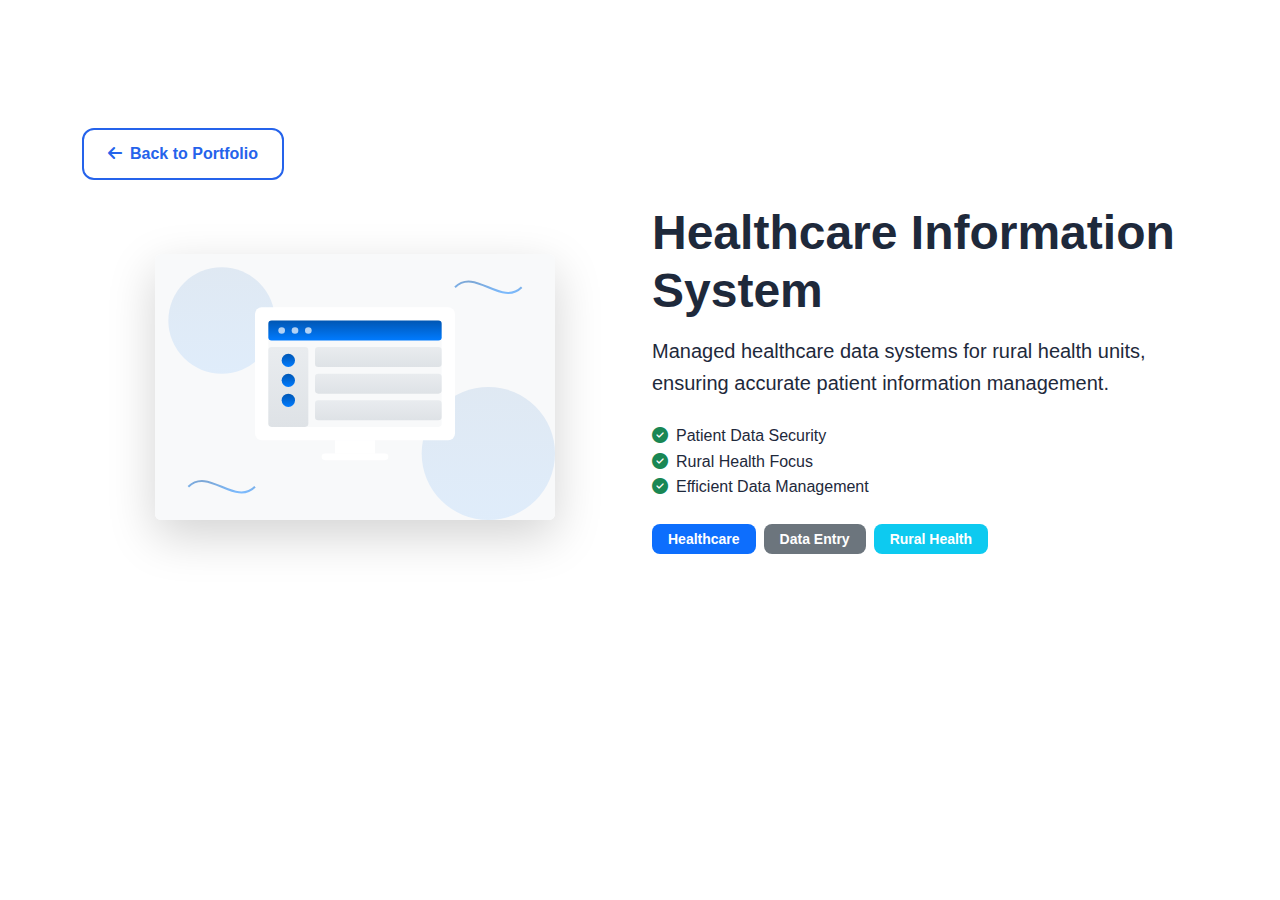
<file: project3.html>
<!DOCTYPE html>
<html lang="en">
<head>
    <meta charset="UTF-8">
    <meta name="viewport" content="width=device-width, initial-scale=1.0">
    <title>Healthcare Information System - Project Details</title>
    <link href="https://cdn.jsdelivr.net/npm/bootstrap@5.3.0/dist/css/bootstrap.min.css" rel="stylesheet">
    <link rel="stylesheet" href="css/style.css">
    <link rel="stylesheet" href="https://cdnjs.cloudflare.com/ajax/libs/font-awesome/6.4.0/css/all.min.css">
</head>
<body>
    <div class="container py-5">
        <a href="index.html#portfolio" class="btn btn-outline-primary mb-4"><i class="fas fa-arrow-left me-2"></i>Back to Portfolio</a>
        <div class="row align-items-center">
            <div class="col-md-6 text-center mb-4 mb-md-0">
                <img src="img/hero-image.svg" alt="Healthcare Information System" class="img-fluid rounded shadow-lg" style="max-width: 400px;">
            </div>
            <div class="col-md-6">
                <h1 class="display-5 fw-bold mb-3">Healthcare Information System</h1>
                <p class="lead mb-4">Managed healthcare data systems for rural health units, ensuring accurate patient information management.</p>
                <ul class="list-unstyled mb-4">
                    <li><i class="fas fa-check-circle text-success me-2"></i>Patient Data Security</li>
                    <li><i class="fas fa-check-circle text-success me-2"></i>Rural Health Focus</li>
                    <li><i class="fas fa-check-circle text-success me-2"></i>Efficient Data Management</li>
                </ul>
                <div class="d-flex gap-2 mb-3">
                    <span class="badge bg-primary">Healthcare</span>
                    <span class="badge bg-secondary">Data Entry</span>
                    <span class="badge bg-info">Rural Health</span>
                </div>
            </div>
        </div>
    </div>
</body>
</html>
</file>
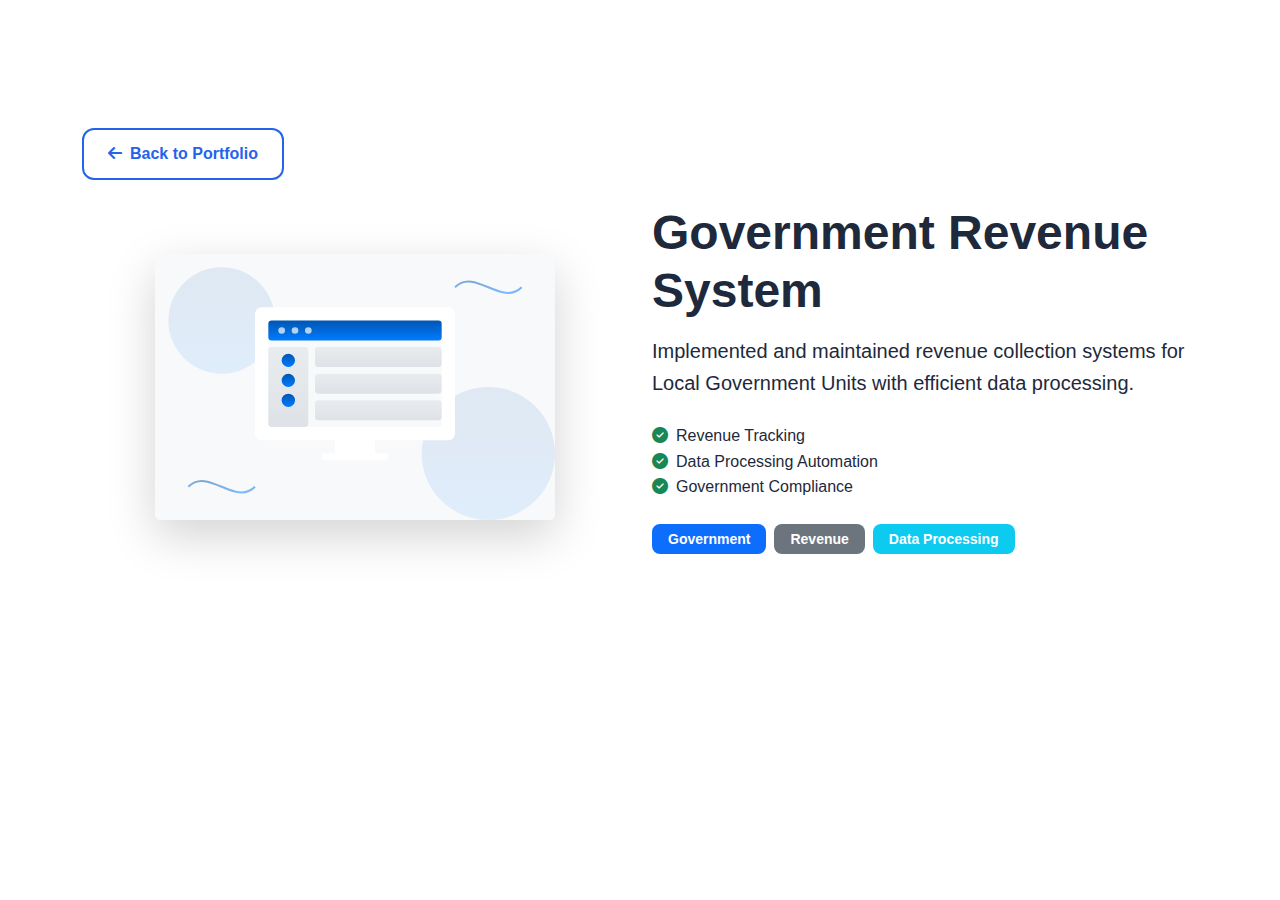
<file: project4.html>
<!DOCTYPE html>
<html lang="en">
<head>
    <meta charset="UTF-8">
    <meta name="viewport" content="width=device-width, initial-scale=1.0">
    <title>Government Revenue System - Project Details</title>
    <link href="https://cdn.jsdelivr.net/npm/bootstrap@5.3.0/dist/css/bootstrap.min.css" rel="stylesheet">
    <link rel="stylesheet" href="css/style.css">
    <link rel="stylesheet" href="https://cdnjs.cloudflare.com/ajax/libs/font-awesome/6.4.0/css/all.min.css">
</head>
<body>
    <div class="container py-5">
        <a href="index.html#portfolio" class="btn btn-outline-primary mb-4"><i class="fas fa-arrow-left me-2"></i>Back to Portfolio</a>
        <div class="row align-items-center">
            <div class="col-md-6 text-center mb-4 mb-md-0">
                <img src="img/hero-image.svg" alt="Government Revenue System" class="img-fluid rounded shadow-lg" style="max-width: 400px;">
            </div>
            <div class="col-md-6">
                <h1 class="display-5 fw-bold mb-3">Government Revenue System</h1>
                <p class="lead mb-4">Implemented and maintained revenue collection systems for Local Government Units with efficient data processing.</p>
                <ul class="list-unstyled mb-4">
                    <li><i class="fas fa-check-circle text-success me-2"></i>Revenue Tracking</li>
                    <li><i class="fas fa-check-circle text-success me-2"></i>Data Processing Automation</li>
                    <li><i class="fas fa-check-circle text-success me-2"></i>Government Compliance</li>
                </ul>
                <div class="d-flex gap-2 mb-3">
                    <span class="badge bg-primary">Government</span>
                    <span class="badge bg-secondary">Revenue</span>
                    <span class="badge bg-info">Data Processing</span>
                </div>
            </div>
        </div>
    </div>
</body>
</html>
</file>
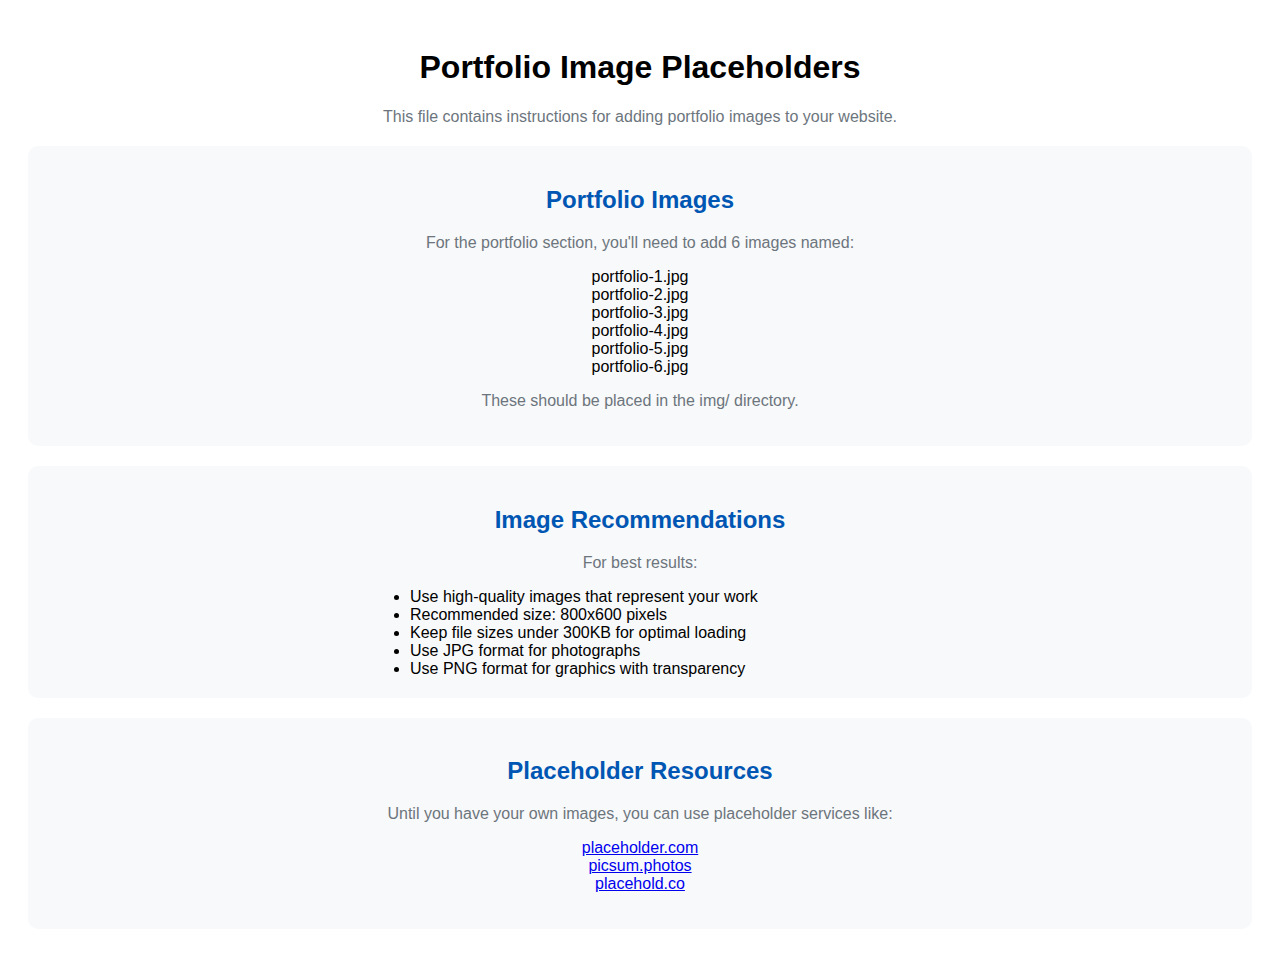
<file: img/placeholder.html>
<!DOCTYPE html>
<html lang="en">
<head>
    <meta charset="UTF-8">
    <meta name="viewport" content="width=device-width, initial-scale=1.0">
    <title>Image Placeholders</title>
    <style>
        body {
            font-family: Arial, sans-serif;
            text-align: center;
            padding: 20px;
        }
        .placeholder {
            margin: 20px 0;
            padding: 20px;
            background-color: #f8f9fa;
            border-radius: 10px;
        }
        h2 {
            color: #0056b3;
        }
        p {
            color: #6c757d;
        }
    </style>
</head>
<body>
    <h1>Portfolio Image Placeholders</h1>
    <p>This file contains instructions for adding portfolio images to your website.</p>
    
    <div class="placeholder">
        <h2>Portfolio Images</h2>
        <p>For the portfolio section, you'll need to add 6 images named:</p>
        <ul style="list-style-type: none; padding: 0;">
            <li>portfolio-1.jpg</li>
            <li>portfolio-2.jpg</li>
            <li>portfolio-3.jpg</li>
            <li>portfolio-4.jpg</li>
            <li>portfolio-5.jpg</li>
            <li>portfolio-6.jpg</li>
        </ul>
        <p>These should be placed in the img/ directory.</p>
    </div>
    
    <div class="placeholder">
        <h2>Image Recommendations</h2>
        <p>For best results:</p>
        <ul style="text-align: left; max-width: 500px; margin: 0 auto;">
            <li>Use high-quality images that represent your work</li>
            <li>Recommended size: 800x600 pixels</li>
            <li>Keep file sizes under 300KB for optimal loading</li>
            <li>Use JPG format for photographs</li>
            <li>Use PNG format for graphics with transparency</li>
        </ul>
    </div>
    
    <div class="placeholder">
        <h2>Placeholder Resources</h2>
        <p>Until you have your own images, you can use placeholder services like:</p>
        <ul style="list-style-type: none; padding: 0;">
            <li><a href="https://placeholder.com/" target="_blank">placeholder.com</a></li>
            <li><a href="https://picsum.photos/" target="_blank">picsum.photos</a></li>
            <li><a href="https://placehold.co/" target="_blank">placehold.co</a></li>
        </ul>
    </div>
</body>
</html>
</file>
<file: css/style.css>
/* 
* Christian Tolentino - Modern Professional Portfolio
* Contemporary design with smooth animations and professional aesthetics
*/

:root {
    --primary: #2563eb;
    --primary-light: #3b82f6;
    --primary-dark: #1d4ed8;
    --secondary: #64748b;
    --accent: #06b6d4;
    --success: #10b981;
    --warning: #f59e0b;
    --danger: #ef4444;
    --light: #f8fafc;
    --dark: #0f172a;
    --white: #ffffff;
    --gray-50: #f8fafc;
    --gray-100: #f1f5f9;
    --gray-200: #e2e8f0;
    --gray-300: #cbd5e1;
    --gray-400: #94a3b8;
    --gray-500: #64748b;
    --gray-600: #475569;
    --gray-700: #334155;
    --gray-800: #1e293b;
    --gray-900: #0f172a;
    --shadow-sm: 0 1px 2px 0 rgb(0 0 0 / 0.05);
    --shadow: 0 1px 3px 0 rgb(0 0 0 / 0.1), 0 1px 2px -1px rgb(0 0 0 / 0.1);
    --shadow-md: 0 4px 6px -1px rgb(0 0 0 / 0.1), 0 2px 4px -2px rgb(0 0 0 / 0.1);
    --shadow-lg: 0 10px 15px -3px rgb(0 0 0 / 0.1), 0 4px 6px -4px rgb(0 0 0 / 0.1);
    --shadow-xl: 0 20px 25px -5px rgb(0 0 0 / 0.1), 0 8px 10px -6px rgb(0 0 0 / 0.1);
    --shadow-2xl: 0 25px 50px -12px rgb(0 0 0 / 0.25);
}

/* Smooth Scrolling and Base Styles */
* {
    scroll-behavior: smooth;
}

body {
    font-family: 'Inter', 'Roboto', sans-serif;
    color: var(--gray-800);
    overflow-x: hidden;
    padding-top: 80px;
    background-color: var(--white);
    line-height: 1.6;
}

h1, h2, h3, h4, h5, h6 {
    font-family: 'Inter', 'Montserrat', sans-serif;
    font-weight: 700;
    line-height: 1.2;
}

/* Modern Button Styles */
.btn {
    border-radius: 12px;
    font-weight: 600;
    padding: 12px 24px;
    transition: all 0.3s cubic-bezier(0.4, 0, 0.2, 1);
    position: relative;
    overflow: hidden;
}

.btn::before {
    content: '';
    position: absolute;
    top: 0;
    left: -100%;
    width: 100%;
    height: 100%;
    background: linear-gradient(90deg, transparent, rgba(255,255,255,0.2), transparent);
    transition: left 0.5s;
}

.btn:hover::before {
    left: 100%;
}

.btn-primary {
    background: linear-gradient(135deg, var(--primary), var(--primary-light));
    border: none;
    box-shadow: var(--shadow-md);
}

.btn-primary:hover {
    background: linear-gradient(135deg, var(--primary-dark), var(--primary));
    transform: translateY(-2px);
    box-shadow: var(--shadow-lg);
}

.btn-outline-primary {
    color: var(--primary);
    border: 2px solid var(--primary);
    background: transparent;
}

.btn-outline-primary:hover {
    background: var(--primary);
    color: var(--white);
    transform: translateY(-2px);
    box-shadow: var(--shadow-md);
}

/* Modern Navbar */
.navbar {
    backdrop-filter: blur(20px);
    background: rgba(255, 255, 255, 0.95) !important;
    border-bottom: 1px solid var(--gray-200);
    padding: 15px 0;
    transition: all 0.3s ease;
}

.navbar-brand {
    font-weight: 800;
    font-size: 1.75rem;
    background: linear-gradient(135deg, var(--primary), var(--accent));
    -webkit-background-clip: text;
    -webkit-text-fill-color: transparent;
    background-clip: text;
}

.navbar-light .navbar-nav .nav-link {
    color: var(--gray-700);
    font-weight: 600;
    padding: 0.75rem 1.25rem;
    margin: 0 0.25rem;
    border-radius: 8px;
    transition: all 0.3s ease;
    position: relative;
}

.navbar-light .navbar-nav .nav-link:hover,
.navbar-light .navbar-nav .nav-link.active {
    color: var(--primary);
    background: rgba(37, 99, 235, 0.1);
    transform: translateY(-1px);
}

/* Hero Section with Modern Design */
.hero {
    background: linear-gradient(135deg, var(--gray-50) 0%, var(--white) 100%);
    min-height: 100vh;
    position: relative;
    overflow: hidden;
    display: flex;
    align-items: center;
}

.hero::before {
    content: '';
    position: absolute;
    top: 0;
    left: 0;
    right: 0;
    bottom: 0;
    background: url('data:image/svg+xml,<svg xmlns="http://www.w3.org/2000/svg" viewBox="0 0 100 100"><defs><pattern id="grid" width="10" height="10" patternUnits="userSpaceOnUse"><path d="M 10 0 L 0 0 0 10" fill="none" stroke="%23e2e8f0" stroke-width="0.5"/></pattern></defs><rect width="100" height="100" fill="url(%23grid)"/></svg>');
    opacity: 0.3;
}

.hero h1 {
    font-size: 3.5rem;
    font-weight: 800;
    background: linear-gradient(135deg, var(--gray-900), var(--primary));
    -webkit-background-clip: text;
    -webkit-text-fill-color: transparent;
    background-clip: text;
    margin-bottom: 1.5rem;
    animation: fadeInUp 1s ease-out;
}

.hero p {
    font-size: 1.25rem;
    color: var(--gray-600);
    margin-bottom: 2rem;
    animation: fadeInUp 1s ease-out 0.2s both;
}

.hero .btn {
    animation: fadeInUp 1s ease-out 0.4s both;
}

/* Hero Stats */
.hero-stats {
    margin-top: 3rem;
}

.stat-item {
    padding: 1rem;
    background: rgba(255, 255, 255, 0.8);
    border-radius: 16px;
    backdrop-filter: blur(10px);
    border: 1px solid rgba(255, 255, 255, 0.2);
    transition: all 0.3s ease;
}

.stat-item:hover {
    transform: translateY(-5px);
    background: rgba(255, 255, 255, 0.95);
}

.stat-number {
    font-size: 2.5rem;
    font-weight: 800;
    color: var(--primary);
    margin-bottom: 0.5rem;
}

.stat-label {
    font-size: 0.875rem;
    color: var(--gray-600);
    font-weight: 600;
    margin-bottom: 0;
}

/* Hero Image Container */
.hero-image-container {
    position: relative;
    display: flex;
    justify-content: center;
    align-items: center;
}

.hero-image {
    max-width: 100%;
    height: auto;
    filter: drop-shadow(0 20px 40px rgba(0, 0, 0, 0.1));
}

/* Floating Elements */
.floating-elements {
    position: absolute;
    top: 0;
    left: 0;
    right: 0;
    bottom: 0;
    pointer-events: none;
}

.floating-card {
    position: absolute;
    width: 60px;
    height: 60px;
    background: linear-gradient(135deg, var(--primary), var(--accent));
    border-radius: 16px;
    display: flex;
    align-items: center;
    justify-content: center;
    color: var(--white);
    font-size: 1.5rem;
    box-shadow: var(--shadow-lg);
    animation: float 3s ease-in-out infinite;
}

.floating-card:nth-child(1) {
    top: 20%;
    left: 10%;
}

.floating-card:nth-child(2) {
    top: 60%;
    right: 15%;
    animation-delay: 1s;
}

.floating-card:nth-child(3) {
    bottom: 20%;
    left: 20%;
    animation-delay: 2s;
}

/* Section Styles */
section {
    padding: 100px 0;
    position: relative;
}

.section-title {
    font-size: 2.5rem;
    font-weight: 800;
    text-align: center;
    margin-bottom: 1rem;
    background: linear-gradient(135deg, var(--gray-900), var(--primary));
    -webkit-background-clip: text;
    -webkit-text-fill-color: transparent;
    background-clip: text;
}

.section-divider {
    height: 4px;
    width: 80px;
    background: linear-gradient(90deg, var(--primary), var(--accent));
    margin: 0 auto 2rem;
    border-radius: 2px;
    position: relative;
}

.section-divider::after {
    content: '';
    position: absolute;
    top: -2px;
    left: 50%;
    transform: translateX(-50%);
    width: 12px;
    height: 12px;
    background: var(--primary);
    border-radius: 50%;
}

.section-description {
    color: var(--gray-600);
    font-size: 1.125rem;
    max-width: 800px;
    margin: 0 auto 3rem;
    text-align: center;
    line-height: 1.7;
}

/* Modern Feature Boxes */
.feature-box {
    background: var(--white);
    border-radius: 20px;
    padding: 2.5rem;
    box-shadow: var(--shadow-lg);
    transition: all 0.4s cubic-bezier(0.4, 0, 0.2, 1);
    height: 100%;
    border: 1px solid var(--gray-200);
    position: relative;
    overflow: hidden;
}

.feature-box::before {
    content: '';
    position: absolute;
    top: 0;
    left: 0;
    right: 0;
    height: 4px;
    background: linear-gradient(90deg, var(--primary), var(--accent));
    transform: scaleX(0);
    transition: transform 0.3s ease;
}

.feature-box:hover::before {
    transform: scaleX(1);
}

.feature-box:hover {
    transform: translateY(-10px) scale(1.02);
    box-shadow: var(--shadow-2xl);
    border-color: var(--primary);
}

.feature-icon {
    margin-bottom: 1.5rem;
    display: inline-block;
    padding: 1rem;
    background: linear-gradient(135deg, var(--primary), var(--accent));
    border-radius: 16px;
    color: var(--white);
    transition: all 0.3s ease;
}

.feature-box:hover .feature-icon {
    transform: scale(1.1) rotate(5deg);
}

.feature-box h4 {
    font-size: 1.5rem;
    font-weight: 700;
    margin-bottom: 1rem;
    color: var(--gray-900);
}

.feature-box p {
    color: var(--gray-600);
    line-height: 1.6;
}

/* Modern Portfolio Cards */
.portfolio-item {
    border: none;
    border-radius: 20px;
    overflow: hidden;
    box-shadow: var(--shadow-lg);
    transition: all 0.4s cubic-bezier(0.4, 0, 0.2, 1);
    background: var(--white);
    height: 100%;
    position: relative;
}

.portfolio-item::before {
    content: '';
    position: absolute;
    top: 0;
    left: 0;
    right: 0;
    bottom: 0;
    background: linear-gradient(135deg, var(--primary), var(--accent));
    opacity: 0;
    transition: opacity 0.3s ease;
    z-index: 1;
}

.portfolio-item:hover::before {
    opacity: 0.1;
}

.portfolio-item:hover {
    transform: translateY(-15px) scale(1.02);
    box-shadow: var(--shadow-2xl);
}

.portfolio-item .card-img-top {
    height: 250px;
    object-fit: cover;
    transition: all 0.4s ease;
}

.portfolio-item:hover .card-img-top {
    transform: scale(1.1);
}

.portfolio-item .card-body {
    padding: 2rem;
}

.portfolio-item .card-title {
    font-size: 1.25rem;
    font-weight: 700;
    margin-bottom: 1rem;
    color: var(--gray-900);
}

.portfolio-item .card-text {
    color: var(--gray-600);
    margin-bottom: 1.5rem;
    line-height: 1.6;
}

.badge {
    border-radius: 8px;
    font-weight: 600;
    padding: 0.5rem 1rem;
    font-size: 0.875rem;
}

/* Modern Skills Section */
.skill-item {
    margin-bottom: 2rem;
}

.skill-name {
    font-weight: 600;
    color: var(--gray-900);
    margin-bottom: 0.5rem;
    display: block;
}

.skill-percentage {
    font-weight: 700;
    color: var(--primary);
    float: right;
}

.progress {
    height: 8px;
    background-color: var(--gray-200);
    border-radius: 10px;
    overflow: hidden;
    margin-top: 0.5rem;
}

.progress-bar {
    background: linear-gradient(90deg, var(--primary), var(--accent));
    border-radius: 10px;
    transition: width 1.5s cubic-bezier(0.4, 0, 0.2, 1);
    position: relative;
}

.progress-bar::after {
    content: '';
    position: absolute;
    top: 0;
    left: 0;
    right: 0;
    bottom: 0;
    background: linear-gradient(90deg, transparent, rgba(255,255,255,0.3), transparent);
    animation: shimmer 2s infinite;
}

/* Modern Timeline */
.timeline {
    position: relative;
    padding-left: 3rem;
}

.timeline::before {
    content: '';
    position: absolute;
    left: 1.5rem;
    top: 0;
    bottom: 0;
    width: 2px;
    background: linear-gradient(180deg, var(--primary), var(--accent));
}

.timeline-item {
    position: relative;
    margin-bottom: 2.5rem;
    opacity: 0;
    transform: translateX(-30px);
    animation: slideInLeft 0.6s ease-out forwards;
}

.timeline-item:nth-child(even) {
    animation-delay: 0.2s;
}

.timeline-badge {
    position: absolute;
    left: -2.25rem;
    top: 0;
    width: 3rem;
    height: 3rem;
    background: linear-gradient(135deg, var(--primary), var(--accent));
    border-radius: 50%;
    display: flex;
    align-items: center;
    justify-content: center;
    color: var(--white);
    box-shadow: var(--shadow-md);
    border: 4px solid var(--white);
}

.timeline-content {
    background: var(--white);
    padding: 1.5rem;
    border-radius: 16px;
    box-shadow: var(--shadow-md);
    border: 1px solid var(--gray-200);
    transition: all 0.3s ease;
}

.timeline-content:hover {
    transform: translateX(5px);
    box-shadow: var(--shadow-lg);
    border-color: var(--primary);
}

.timeline-content h5 {
    font-size: 1.125rem;
    font-weight: 700;
    color: var(--gray-900);
    margin-bottom: 0.5rem;
}

.timeline-date {
    color: var(--primary);
    font-weight: 600;
    font-size: 0.875rem;
    margin-bottom: 0.75rem;
}

.timeline-content p {
    color: var(--gray-600);
    margin-bottom: 0;
    line-height: 1.6;
}

/* Modern Contact Section */
.contact-item {
    background: var(--white);
    padding: 1.5rem;
    border-radius: 16px;
    box-shadow: var(--shadow-md);
    border: 1px solid var(--gray-200);
    transition: all 0.3s ease;
    margin-bottom: 1.5rem;
}

.contact-item:hover {
    transform: translateY(-5px);
    box-shadow: var(--shadow-lg);
    border-color: var(--primary);
}

.contact-icon {
    width: 60px;
    height: 60px;
    background: linear-gradient(135deg, var(--primary), var(--accent));
    border-radius: 16px;
    display: flex;
    align-items: center;
    justify-content: center;
    color: var(--white);
    margin-right: 1rem;
    transition: all 0.3s ease;
}

.contact-item:hover .contact-icon {
    transform: scale(1.1) rotate(5deg);
}

.contact-text h5 {
    font-weight: 700;
    color: var(--gray-900);
    margin-bottom: 0.25rem;
}

.contact-text p {
    color: var(--gray-600);
    margin-bottom: 0;
}

.contact-form {
    background: var(--white);
    border-radius: 20px;
    box-shadow: var(--shadow-xl);
    border: 1px solid var(--gray-200);
    overflow: hidden;
}

.contact-form .card-body {
    padding: 2.5rem;
}

.form-control {
    border: 2px solid var(--gray-200);
    border-radius: 12px;
    padding: 1rem 1.25rem;
    font-size: 1rem;
    transition: all 0.3s ease;
    background: var(--gray-50);
}

.form-control:focus {
    border-color: var(--primary);
    box-shadow: 0 0 0 3px rgba(37, 99, 235, 0.1);
    background: var(--white);
}

.form-label {
    font-weight: 600;
    color: var(--gray-700);
    margin-bottom: 0.5rem;
}

/* Social Links */
.social-links {
    margin-top: 2rem;
}

.social-link {
    display: inline-flex;
    align-items: center;
    justify-content: center;
    width: 50px;
    height: 50px;
    background: linear-gradient(135deg, var(--primary), var(--accent));
    color: var(--white);
    border-radius: 12px;
    margin: 0 0.5rem;
    transition: all 0.3s ease;
    text-decoration: none;
}

.social-link:hover {
    transform: translateY(-3px) scale(1.1);
    box-shadow: var(--shadow-lg);
    color: var(--white);
}

/* Scroll to Top Button */
.scroll-to-top {
    position: fixed;
    bottom: 30px;
    right: 30px;
    width: 50px;
    height: 50px;
    background: linear-gradient(135deg, var(--primary), var(--accent));
    color: var(--white);
    border: none;
    border-radius: 50%;
    font-size: 1.25rem;
    cursor: pointer;
    opacity: 0;
    visibility: hidden;
    transform: translateY(20px);
    transition: all 0.3s ease;
    z-index: 1000;
    box-shadow: var(--shadow-lg);
}

.scroll-to-top.visible {
    opacity: 1;
    visibility: visible;
    transform: translateY(0);
}

.scroll-to-top:hover {
    transform: translateY(-3px);
    box-shadow: var(--shadow-xl);
}

/* Footer */
footer {
    background: linear-gradient(135deg, var(--gray-900), var(--gray-800));
    color: var(--white);
    padding: 2rem 0;
    text-align: center;
}

/* Animations */
@keyframes fadeInUp {
    from {
        opacity: 0;
        transform: translateY(30px);
    }
    to {
        opacity: 1;
        transform: translateY(0);
    }
}

@keyframes slideInLeft {
    from {
        opacity: 0;
        transform: translateX(-30px);
    }
    to {
        opacity: 1;
        transform: translateX(0);
    }
}

@keyframes shimmer {
    0% {
        transform: translateX(-100%);
    }
    100% {
        transform: translateX(100%);
    }
}

@keyframes float {
    0%, 100% {
        transform: translateY(0px);
    }
    50% {
        transform: translateY(-10px);
    }
}

/* Scroll Animations */
.fade-in {
    opacity: 0;
    transform: translateY(30px);
    transition: all 0.6s ease;
}

.fade-in.visible {
    opacity: 1;
    transform: translateY(0);
}

/* Responsive Design */
@media (max-width: 991.98px) {
    .hero h1 {
        font-size: 2.5rem;
    }
    
    .section-title {
        font-size: 2rem;
    }
    
    .navbar-nav {
        margin-top: 1rem;
    }
}

@media (max-width: 767.98px) {
    section {
        padding: 60px 0;
    }
    
    .hero {
        text-align: center;
        padding: 2rem 0;
    }
    
    .hero h1 {
        font-size: 2rem;
    }
    
    .timeline::before {
        left: 1rem;
    }
    
    .timeline-badge {
        left: -1.75rem;
        width: 2.5rem;
        height: 2.5rem;
    }
    
    .timeline {
        padding-left: 2rem;
    }
}

@media (max-width: 575.98px) {
    .section-title {
        font-size: 1.75rem;
    }
    
    .hero h1 {
        font-size: 1.75rem;
    }
    
    .feature-box {
        padding: 1.5rem;
    }
    
    .contact-form .card-body {
        padding: 1.5rem;
    }
}

/* Loading Animation */
.loading {
    opacity: 0;
    transform: translateY(20px);
    transition: all 0.6s ease;
}

.loading.loaded {
    opacity: 1;
    transform: translateY(0);
}

/* Hover Effects */
.hover-lift {
    transition: transform 0.3s ease;
}

.hover-lift:hover {
    transform: translateY(-5px);
}

/* Glass Morphism Effect */
.glass {
    background: rgba(255, 255, 255, 0.25);
    backdrop-filter: blur(10px);
    border: 1px solid rgba(255, 255, 255, 0.18);
}

.hero-photo {
    width: 320px;
    height: 320px;
    object-fit: cover;
    border-radius: 50%;
    border: 6px solid var(--white);
    box-shadow: 0 10px 40px rgba(37,99,235,0.15), 0 2px 8px rgba(0,0,0,0.08);
    background: var(--gray-100);
    margin: 0 auto;
    display: block;
    transition: box-shadow 0.3s, transform 0.3s;
    position: relative;
    z-index: 2;
}

.hero-photo:hover {
    box-shadow: 0 20px 60px rgba(37,99,235,0.25), 0 4px 16px rgba(0,0,0,0.12);
    transform: scale(1.03) rotate(-2deg);
}

.screenshot-img {
    max-width: 100%;
    max-height: 220px;
    object-fit: contain;
    margin: 0 auto;
    display: block;
}

#modalImage {
    max-width: 100%;
}
</file>
